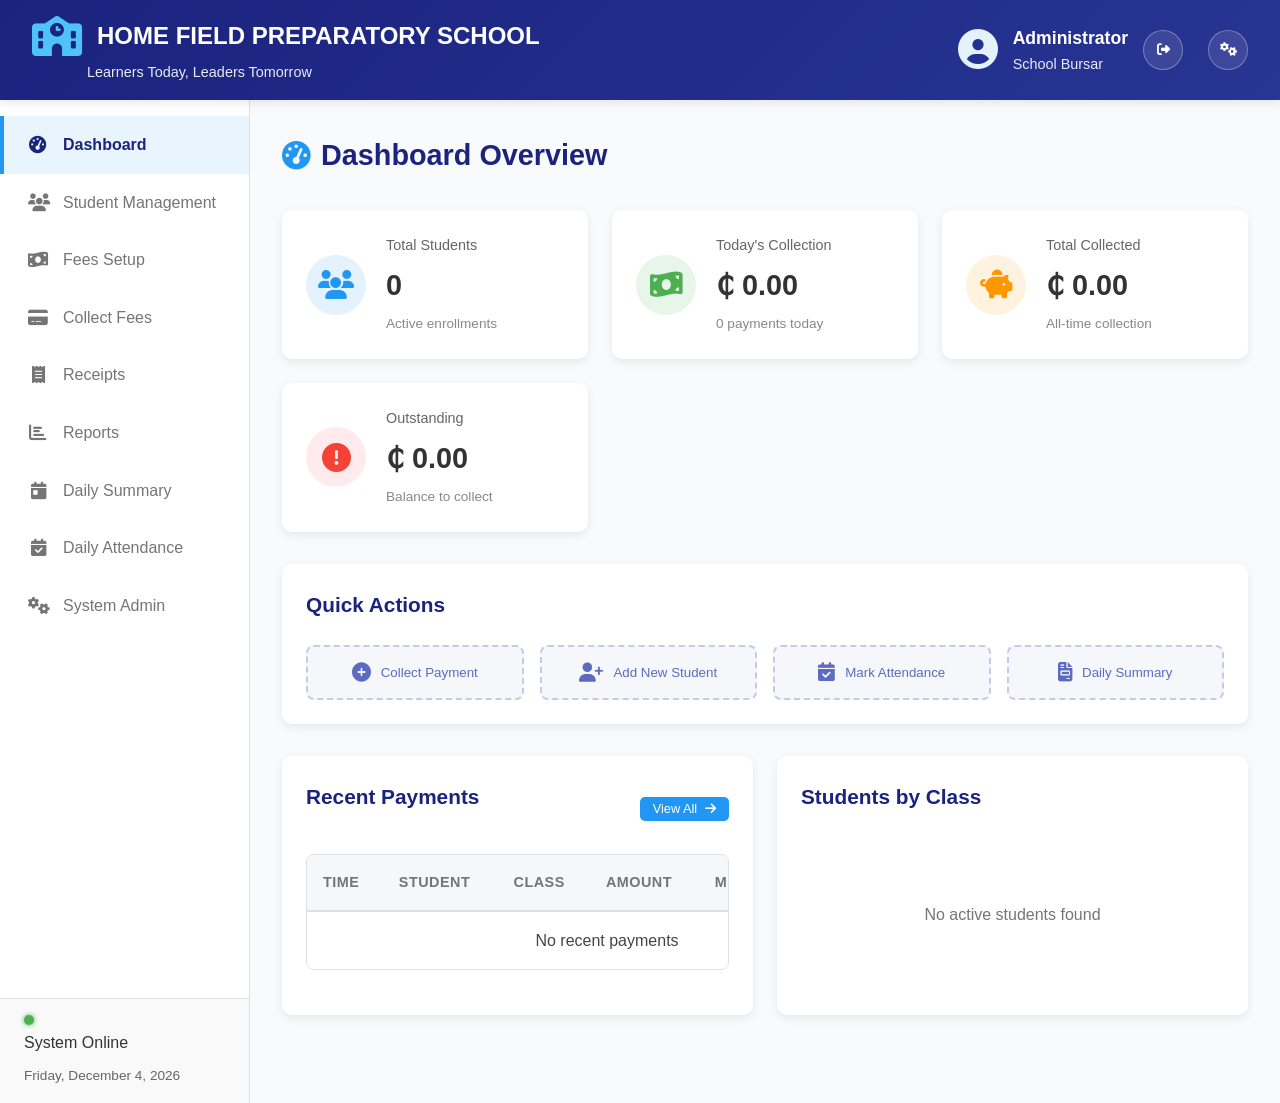
<file: index.html>
<!DOCTYPE html>
<html lang="en">
<head>
    <meta charset="UTF-8">
    <meta name="viewport" content="width=device-width, initial-scale=1.0">
    <title>Home Field Preparatory School - Fees Collection System</title>
    <link rel="stylesheet" href="https://cdnjs.cloudflare.com/ajax/libs/font-awesome/6.4.0/css/all.min.css">
    <script>
        // Load Font Awesome locally if CDN fails
        (function() {
            const link = document.createElement('link');
            link.rel = 'stylesheet';
            link.href = 'https://cdnjs.cloudflare.com/ajax/libs/font-awesome/6.4.0/css/all.min.css';
            document.head.appendChild(link);
        })();
    </script>
    <style>
        /* ====== ROOT VARIABLES ====== */
        :root {
            --primary-color: #1a237e;
            --secondary-color: #2196f3;
            --success-color: #4caf50;
            --warning-color: #ff9800;
            --danger-color: #f44336;
            --light-color: #f5f7fa;
            --dark-color: #333333;
            --gray-color: #757575;
            --border-color: #e0e0e0;
            --shadow: 0 3px 10px rgba(0, 0, 0, 0.08);
            --radius: 10px;
            --transition: all 0.3s ease;
        }

        /* ====== RESET & BASE STYLES ====== */
        * {
            margin: 0;
            padding: 0;
            box-sizing: border-box;
        }

        body {
            font-family: 'Segoe UI', Tahoma, Geneva, Verdana, sans-serif;
            background-color: var(--light-color);
            color: var(--dark-color);
            line-height: 1.6;
            overflow-x: hidden;
        }

        .container {
            display: flex;
            flex-direction: column;
            min-height: 100vh;
        }

        /* ====== HEADER STYLES ====== */
        .header {
            background: linear-gradient(135deg, var(--primary-color) 0%, #283593 100%);
            color: white;
            padding: 1rem 2rem;
            display: flex;
            justify-content: space-between;
            align-items: center;
            box-shadow: 0 2px 10px rgba(0, 0, 0, 0.1);
            position: sticky;
            top: 0;
            z-index: 100;
        }

        .logo-container {
            display: flex;
            flex-direction: column;
        }

        .logo {
            display: flex;
            align-items: center;
            gap: 15px;
        }

        .logo i {
            font-size: 2.5rem;
            color: #4fc3f7;
        }

        .logo h1 {
            font-size: 1.5rem;
            font-weight: 600;
        }

        .tagline {
            font-size: 0.9rem;
            opacity: 0.9;
            margin-top: 5px;
            margin-left: 55px;
        }

        .user-info {
            display: flex;
            align-items: center;
            gap: 15px;
        }

        .user-avatar i {
            font-size: 2.5rem;
            color: #e3f2fd;
        }

        .user-details {
            display: flex;
            flex-direction: column;
        }

        .username {
            font-weight: 600;
            font-size: 1.1rem;
        }

        .role {
            font-size: 0.9rem;
            opacity: 0.9;
        }

        .logout-btn {
            background: rgba(255, 255, 255, 0.1);
            border: 1px solid rgba(255, 255, 255, 0.3);
            color: white;
            width: 40px;
            height: 40px;
            border-radius: 50%;
            cursor: pointer;
            transition: var(--transition);
            display: flex;
            align-items: center;
            justify-content: center;
        }

        .logout-btn:hover {
            background: rgba(255, 255, 255, 0.2);
            transform: scale(1.05);
        }

        /* ====== MAIN CONTENT LAYOUT ====== */
        .main-content {
            display: flex;
            flex: 1;
        }

        /* ====== SIDEBAR STYLES ====== */
        .sidebar {
            width: 250px;
            background: white;
            border-right: 1px solid var(--border-color);
            display: flex;
            flex-direction: column;
            box-shadow: 2px 0 5px rgba(0, 0, 0, 0.05);
        }

        .nav-menu {
            list-style: none;
            padding: 1rem 0;
            flex: 1;
        }

        .nav-item {
            padding: 1rem 1.5rem;
            display: flex;
            align-items: center;
            gap: 15px;
            cursor: pointer;
            transition: var(--transition);
            color: var(--gray-color);
            text-decoration: none;
            border-left: 4px solid transparent;
        }

        .nav-item:hover {
            background-color: #f0f7ff;
            color: var(--primary-color);
        }

        .nav-item.active {
            background-color: #e8f4fe;
            color: var(--primary-color);
            border-left-color: var(--secondary-color);
            font-weight: 600;
        }

        .nav-item i {
            width: 20px;
            text-align: center;
            font-size: 1.1rem;
        }

        .system-status {
            padding: 1rem 1.5rem;
            border-top: 1px solid var(--border-color);
            display: flex;
            flex-direction: column;
            gap: 5px;
            background: #f9f9f9;
        }

        .status-indicator {
            display: inline-block;
            width: 10px;
            height: 10px;
            border-radius: 50%;
            margin-right: 8px;
        }

        .status-indicator.online {
            background-color: var(--success-color);
            box-shadow: 0 0 5px var(--success-color);
        }

        .current-date {
            font-size: 0.85rem;
            color: #666;
            margin-top: 5px;
        }

        /* ====== CONTENT AREA STYLES ====== */
        .content-area {
            flex: 1;
            padding: 2rem;
            overflow-y: auto;
            background: #f9fafc;
        }

        .page {
            display: none;
            animation: fadeIn 0.3s ease-in;
        }

        .page.active {
            display: block;
        }

        @keyframes fadeIn {
            from { opacity: 0; transform: translateY(10px); }
            to { opacity: 1; transform: translateY(0); }
        }

        .page-title {
            color: var(--primary-color);
            margin-bottom: 2rem;
            display: flex;
            align-items: center;
            gap: 10px;
            font-size: 1.8rem;
        }

        .page-title i {
            color: var(--secondary-color);
        }

        /* ====== DASHBOARD STYLES ====== */
        .stats-container {
            display: grid;
            grid-template-columns: repeat(auto-fit, minmax(250px, 1fr));
            gap: 1.5rem;
            margin-bottom: 2rem;
        }

        .stat-card {
            background: white;
            padding: 1.5rem;
            border-radius: var(--radius);
            box-shadow: var(--shadow);
            display: flex;
            align-items: center;
            gap: 20px;
            transition: var(--transition);
            cursor: pointer;
        }

        .stat-card:hover {
            transform: translateY(-5px);
            box-shadow: 0 5px 15px rgba(0, 0, 0, 0.1);
        }

        .stat-icon {
            width: 60px;
            height: 60px;
            border-radius: 50%;
            display: flex;
            align-items: center;
            justify-content: center;
            font-size: 1.8rem;
        }

        .total-students .stat-icon {
            background: #e3f2fd;
            color: var(--secondary-color);
        }

        .today-collection .stat-icon {
            background: #e8f5e9;
            color: var(--success-color);
        }

        .total-collected .stat-icon {
            background: #fff3e0;
            color: var(--warning-color);
        }

        .outstanding .stat-icon {
            background: #ffebee;
            color: var(--danger-color);
        }

        .stat-info h3 {
            font-size: 0.9rem;
            color: #666;
            margin-bottom: 5px;
            font-weight: 500;
        }

        .stat-number {
            font-size: 1.8rem;
            font-weight: 700;
            color: var(--dark-color);
            margin-bottom: 5px;
        }

        .stat-change {
            font-size: 0.85rem;
            color: #888;
        }

        .quick-actions {
            background: white;
            padding: 1.5rem;
            border-radius: var(--radius);
            margin-bottom: 2rem;
            box-shadow: var(--shadow);
        }

        .quick-actions h3 {
            margin-bottom: 1.5rem;
            color: var(--primary-color);
            font-size: 1.3rem;
        }

        .action-buttons {
            display: grid;
            grid-template-columns: repeat(auto-fit, minmax(200px, 1fr));
            gap: 1rem;
        }

        .action-btn {
            background: #f5f7fa;
            border: 2px dashed #c5cae9;
            border-radius: 8px;
            padding: 1rem;
            display: flex;
            align-items: center;
            justify-content: center;
            gap: 10px;
            cursor: pointer;
            transition: var(--transition);
            color: #5c6bc0;
            font-weight: 500;
        }

        .action-btn:hover {
            background: #e8eaf6;
            border-color: #7986cb;
            transform: translateY(-2px);
        }

        .action-btn i {
            font-size: 1.2rem;
        }

        .recent-payments, .class-distribution {
            background: white;
            padding: 1.5rem;
            border-radius: var(--radius);
            margin-bottom: 2rem;
            box-shadow: var(--shadow);
        }

        .recent-payments h3, .class-distribution h3 {
            margin-bottom: 1.5rem;
            color: var(--primary-color);
            font-size: 1.3rem;
        }

        /* ====== TABLE STYLES ====== */
        .table-container {
            overflow-x: auto;
            border-radius: 8px;
            border: 1px solid var(--border-color);
            background: white;
        }

        table {
            width: 100%;
            border-collapse: collapse;
            min-width: 600px;
        }

        thead {
            background: #f5f7fa;
            border-bottom: 2px solid var(--border-color);
        }

        th {
            padding: 1rem;
            text-align: left;
            font-weight: 600;
            color: var(--gray-color);
            font-size: 0.9rem;
            text-transform: uppercase;
            letter-spacing: 0.5px;
        }

        td {
            padding: 1rem;
            border-bottom: 1px solid #eee;
            color: #444;
        }

        tbody tr:hover {
            background-color: #f9f9f9;
        }

        tbody tr:last-child td {
            border-bottom: none;
        }

        /* ====== BUTTON STYLES ====== */
        .btn {
            padding: 0.6rem 1.2rem;
            border: none;
            border-radius: 5px;
            cursor: pointer;
            font-weight: 500;
            display: inline-flex;
            align-items: center;
            gap: 8px;
            transition: var(--transition);
            font-size: 0.9rem;
            text-decoration: none;
        }

        .btn:hover {
            transform: translateY(-2px);
            box-shadow: 0 4px 8px rgba(0, 0, 0, 0.1);
        }

        .btn-primary {
            background: var(--secondary-color);
            color: white;
        }

        .btn-primary:hover {
            background: #1976d2;
        }

        .btn-secondary {
            background: var(--gray-color);
            color: white;
        }

        .btn-secondary:hover {
            background: #616161;
        }

        .btn-success {
            background: var(--success-color);
            color: white;
        }

        .btn-success:hover {
            background: #388e3c;
        }

        .btn-danger {
            background: var(--danger-color);
            color: white;
        }

        .btn-danger:hover {
            background: #d32f2f;
        }

        .btn-warning {
            background: var(--warning-color);
            color: white;
        }

        .btn-warning:hover {
            background: #f57c00;
        }

        .btn-sm {
            padding: 0.3rem 0.8rem;
            font-size: 0.8rem;
        }

        .btn-lg {
            padding: 0.8rem 1.5rem;
            font-size: 1rem;
        }

        /* ====== FORM STYLES ====== */
        .form-container {
            background: white;
            padding: 2rem;
            border-radius: var(--radius);
            box-shadow: var(--shadow);
            margin-bottom: 2rem;
        }

        .form-container h3 {
            color: var(--primary-color);
            margin-bottom: 1.5rem;
            display: flex;
            align-items: center;
            gap: 10px;
        }

        .form-row {
            display: grid;
            grid-template-columns: repeat(auto-fit, minmax(250px, 1fr));
            gap: 1.5rem;
            margin-bottom: 1.5rem;
        }

        .form-group {
            display: flex;
            flex-direction: column;
            gap: 8px;
        }

        .form-group label {
            font-weight: 500;
            color: var(--gray-color);
            font-size: 0.9rem;
        }

        .form-group input, .form-group select, .form-group textarea {
            padding: 0.8rem;
            border: 1px solid #ddd;
            border-radius: 5px;
            font-size: 1rem;
            transition: var(--transition);
            font-family: inherit;
        }

        .form-group input:focus, .form-group select:focus, .form-group textarea:focus {
            outline: none;
            border-color: var(--secondary-color);
            box-shadow: 0 0 0 2px rgba(33, 150, 243, 0.1);
        }

        .form-group small {
            color: #888;
            font-size: 0.85rem;
        }

        .form-actions {
            display: flex;
            gap: 1rem;
            margin-top: 2rem;
            padding-top: 1.5rem;
            border-top: 1px solid #eee;
        }

        /* ====== SEARCH BOX ====== */
        .search-box {
            position: relative;
        }

        .search-box input {
            width: 100%;
            padding: 0.8rem 2.5rem 0.8rem 1rem;
            border: 1px solid #ddd;
            border-radius: 5px;
            font-size: 0.9rem;
        }

        .search-box i {
            position: absolute;
            right: 1rem;
            top: 50%;
            transform: translateY(-50%);
            color: #888;
        }

        /* ====== PAGE CONTROLS ====== */
        .page-controls {
            display: flex;
            gap: 1rem;
            margin-bottom: 2rem;
            align-items: center;
            flex-wrap: wrap;
        }

        .page-controls .search-box {
            flex: 1;
            min-width: 250px;
        }

        /* ====== SUMMARY CARDS ====== */
        .summary-controls, .report-filters {
            background: white;
            padding: 1.5rem;
            border-radius: var(--radius);
            margin-bottom: 2rem;
            display: flex;
            flex-wrap: wrap;
            gap: 1rem;
            align-items: center;
            box-shadow: var(--shadow);
        }

        .daily-summary-cards, .summary-cards {
            display: grid;
            grid-template-columns: repeat(auto-fit, minmax(250px, 1fr));
            gap: 1.5rem;
            margin-bottom: 2rem;
        }

        .summary-card {
            background: white;
            padding: 1.5rem;
            border-radius: var(--radius);
            box-shadow: var(--shadow);
            display: flex;
            align-items: center;
            gap: 20px;
            transition: var(--transition);
        }

        .summary-card:hover {
            transform: translateY(-5px);
        }

        .summary-card.total-collected {
            border-left: 4px solid var(--success-color);
        }

        .summary-card.students-paid {
            border-left: 4px solid var(--secondary-color);
        }

        .summary-card.students-unpaid {
            border-left: 4px solid var(--warning-color);
        }

        .summary-card.outstanding-balance {
            border-left: 4px solid var(--danger-color);
        }

        .card-icon, .summary-icon {
            width: 50px;
            height: 50px;
            border-radius: 50%;
            display: flex;
            align-items: center;
            justify-content: center;
            font-size: 1.5rem;
        }

        .total-collected .card-icon {
            background: #e8f5e9;
            color: var(--success-color);
        }

        .students-paid .card-icon {
            background: #e3f2fd;
            color: var(--secondary-color);
        }

        .students-unpaid .card-icon {
            background: #fff3e0;
            color: var(--warning-color);
        }

        .outstanding-balance .card-icon {
            background: #ffebee;
            color: var(--danger-color);
        }

        .card-content h3, .summary-info h4 {
            font-size: 0.9rem;
            color: #666;
            margin-bottom: 5px;
            font-weight: 500;
        }

        .card-value, .summary-value {
            font-size: 1.5rem;
            font-weight: 700;
            color: var(--dark-color);
            margin-bottom: 5px;
        }

        .card-subtitle {
            font-size: 0.85rem;
            color: #888;
        }

        /* ====== TABS ====== */
        .summary-tabs, .payment-tabs {
            display: flex;
            gap: 0;
            margin-bottom: 1.5rem;
            border-bottom: 2px solid var(--border-color);
            flex-wrap: wrap;
        }

        .tab-btn {
            padding: 1rem 1.5rem;
            background: none;
            border: none;
            border-bottom: 2px solid transparent;
            cursor: pointer;
            font-weight: 500;
            color: #666;
            display: flex;
            align-items: center;
            gap: 8px;
            transition: var(--transition);
            white-space: nowrap;
        }

        .tab-btn:hover {
            color: var(--secondary-color);
            background: #f5f7fa;
        }

        .tab-btn.active {
            color: var(--secondary-color);
            border-bottom-color: var(--secondary-color);
            background: #f0f7ff;
        }

        .tab-content {
            display: none;
            animation: fadeIn 0.3s ease-in;
        }

        .tab-content.active {
            display: block;
        }

        .detailed-summary {
            background: white;
            padding: 2rem;
            border-radius: var(--radius);
            box-shadow: var(--shadow);
        }

        /* ====== PAYMENT PAGE ====== */
        .payment-container {
            display: grid;
            grid-template-columns: 1fr 1fr;
            gap: 2rem;
        }

        @media (max-width: 1024px) {
            .payment-container {
                grid-template-columns: 1fr;
            }
        }

        .students-list {
            margin-top: 1rem;
            max-height: 400px;
            overflow-y: auto;
            border: 1px solid var(--border-color);
            border-radius: 5px;
        }

        .student-item {
            padding: 1rem;
            border-bottom: 1px solid #eee;
            cursor: pointer;
            transition: var(--transition);
        }

        .student-item:hover {
            background: #f0f7ff;
        }

        .student-item.active {
            background: #e3f2fd;
            border-left: 3px solid var(--secondary-color);
        }

        .student-item:last-child {
            border-bottom: none;
        }

        .student-name {
            font-weight: 600;
            color: var(--dark-color);
            margin-bottom: 5px;
        }

        .student-details {
            font-size: 0.85rem;
            color: var(--gray-color);
            display: flex;
            gap: 10px;
            flex-wrap: wrap;
        }

        .student-info-card {
            background: #f5f7fa;
            padding: 1.5rem;
            border-radius: 8px;
            margin-bottom: 1.5rem;
            border-left: 4px solid var(--secondary-color);
        }

        .info-header {
            display: flex;
            justify-content: space-between;
            align-items: center;
            margin-bottom: 1rem;
        }

        .info-row {
            display: flex;
            justify-content: space-between;
            padding: 0.5rem 0;
            border-bottom: 1px dashed #ddd;
        }

        .info-row:last-child {
            border-bottom: none;
        }

        .label {
            color: var(--gray-color);
            font-weight: 500;
        }

        .value {
            color: var(--dark-color);
            font-weight: 600;
        }

        .fee-summary {
            background: #f9f9f9;
            padding: 1.5rem;
            border-radius: 8px;
            margin-bottom: 1.5rem;
            border: 1px solid var(--border-color);
        }

        .summary-row {
            display: flex;
            justify-content: space-between;
            padding: 0.8rem 0;
            border-bottom: 1px solid #eee;
        }

        .summary-row:last-child {
            border-bottom: none;
        }

        .summary-row.total {
            font-weight: 700;
            font-size: 1.1rem;
            color: var(--primary-color);
            border-top: 2px solid #ddd;
            margin-top: 0.5rem;
            padding-top: 1rem;
        }

        .success-message {
            text-align: center;
            padding: 3rem 2rem;
        }

        .success-message i {
            font-size: 4rem;
            color: var(--success-color);
            margin-bottom: 1.5rem;
        }

        .receipt-info {
            background: #f5f7fa;
            padding: 1.5rem;
            border-radius: 8px;
            margin: 1.5rem 0;
            text-align: left;
        }

        /* ====== MODAL ====== */
        .modal {
            display: none;
            position: fixed;
            top: 0;
            left: 0;
            width: 100%;
            height: 100%;
            background: rgba(0, 0, 0, 0.5);
            z-index: 1000;
            align-items: center;
            justify-content: center;
            padding: 1rem;
        }

        .modal.active {
            display: flex;
        }

        .modal-content {
            background: white;
            border-radius: var(--radius);
            width: 100%;
            max-width: 800px;
            max-height: 90vh;
            overflow-y: auto;
            animation: modalFadeIn 0.3s ease;
        }

        @keyframes modalFadeIn {
            from { opacity: 0; transform: translateY(-20px); }
            to { opacity: 1; transform: translateY(0); }
        }

        .modal-header {
            padding: 1.5rem;
            border-bottom: 1px solid var(--border-color);
            display: flex;
            justify-content: space-between;
            align-items: center;
            position: sticky;
            top: 0;
            background: white;
            z-index: 1;
        }

        .modal-body {
            padding: 1.5rem;
        }

        .modal-footer {
            padding: 1.5rem;
            border-top: 1px solid var(--border-color);
            display: flex;
            gap: 1rem;
            justify-content: flex-end;
            position: sticky;
            bottom: 0;
            background: white;
        }

        .close-modal {
            background: none;
            border: none;
            font-size: 1.5rem;
            cursor: pointer;
            color: var(--gray-color);
            transition: var(--transition);
        }

        .close-modal:hover {
            color: var(--danger-color);
        }

        /* ====== RESPONSIVE DESIGN ====== */
        @media (max-width: 768px) {
            .header {
                flex-direction: column;
                gap: 1rem;
                text-align: center;
                padding: 1rem;
            }

            .logo-container {
                align-items: center;
            }

            .tagline {
                margin-left: 0;
            }

            .main-content {
                flex-direction: column;
            }

            .sidebar {
                width: 100%;
                border-right: none;
                border-bottom: 1px solid var(--border-color);
            }

            .nav-menu {
                display: flex;
                overflow-x: auto;
                padding: 0.5rem;
            }

            .nav-item {
                flex-direction: column;
                text-align: center;
                padding: 0.8rem;
                min-width: 100px;
                border-left: none;
                border-bottom: 3px solid transparent;
            }

            .nav-item.active {
                border-left: none;
                border-bottom-color: var(--secondary-color);
            }

            .content-area {
                padding: 1rem;
            }

            .stats-container {
                grid-template-columns: 1fr;
            }

            .page-controls {
                flex-direction: column;
                align-items: stretch;
            }

            .page-controls .search-box {
                min-width: auto;
            }

            .summary-controls, .report-filters {
                flex-direction: column;
                align-items: stretch;
            }

            .modal-content {
                max-height: 95vh;
            }
        }

        /* ====== LOADING STATES ====== */
        .loading {
            text-align: center;
            padding: 3rem;
            color: var(--gray-color);
        }

        .loading:before {
            content: '';
            display: inline-block;
            width: 20px;
            height: 20px;
            border: 2px solid #f3f3f3;
            border-top: 2px solid var(--secondary-color);
            border-radius: 50%;
            animation: spin 1s linear infinite;
            margin-right: 10px;
        }

        @keyframes spin {
            0% { transform: rotate(0deg); }
            100% { transform: rotate(360deg); }
        }

        /* ====== INFO BOX ====== */
        .info-box {
            background: #e3f2fd;
            border-left: 4px solid var(--secondary-color);
            padding: 1rem;
            border-radius: 5px;
            margin-bottom: 2rem;
            display: flex;
            align-items: flex-start;
            gap: 10px;
        }

        .info-box i {
            color: var(--secondary-color);
            font-size: 1.2rem;
            margin-top: 2px;
        }

        /* ====== REPORT TYPE SELECTOR ====== */
        .report-type-selector {
            display: grid;
            grid-template-columns: repeat(auto-fit, minmax(150px, 1fr));
            gap: 1rem;
            margin-bottom: 2rem;
        }

        .report-type {
            background: white;
            padding: 1.5rem 1rem;
            border-radius: 8px;
            text-align: center;
            cursor: pointer;
            border: 2px solid var(--border-color);
            transition: var(--transition);
            display: flex;
            flex-direction: column;
            align-items: center;
            gap: 10px;
        }

        .report-type:hover {
            border-color: var(--secondary-color);
            transform: translateY(-2px);
        }

        .report-type.active {
            border-color: var(--secondary-color);
            background: #f0f7ff;
        }

        .report-type i {
            font-size: 1.5rem;
            color: var(--secondary-color);
        }

        .empty-report {
            text-align: center;
            padding: 4rem 2rem;
            color: var(--gray-color);
        }

        .empty-report i {
            font-size: 4rem;
            margin-bottom: 1rem;
            color: var(--border-color);
        }

        /* ====== STATUS BADGES ====== */
        .status-badge {
            display: inline-block;
            padding: 0.3rem 0.8rem;
            border-radius: 20px;
            font-size: 0.8rem;
            font-weight: 500;
            text-transform: uppercase;
        }

        .status-badge.paid {
            background: #e8f5e9;
            color: #2e7d32;
        }

        .status-badge.unpaid {
            background: #ffebee;
            color: #c62828;
        }

        .status-badge.partial {
            background: #fff3e0;
            color: #f57c00;
        }

        .status-badge.pending {
            background: #e3f2fd;
            color: #1565c0;
        }

        /* ====== CLASS DISTRIBUTION ====== */
        .class-distribution .distribution-container {
            display: flex;
            flex-direction: column;
            gap: 1rem;
        }

        .class-item {
            display: flex;
            align-items: center;
            gap: 1rem;
        }

        .class-name {
            width: 120px;
            font-weight: 500;
            color: var(--gray-color);
        }

        .class-bar {
            flex: 1;
            height: 20px;
            background: #e0e0e0;
            border-radius: 10px;
            overflow: hidden;
        }

        .bar-fill {
            height: 100%;
            background: linear-gradient(90deg, var(--secondary-color), #1976d2);
            border-radius: 10px;
            transition: width 1s ease;
        }

        .class-count {
            width: 40px;
            text-align: right;
            font-weight: 600;
            color: var(--dark-color);
        }

        /* ====== PRINT STYLES ====== */
        @media print {
            .header, .sidebar, .page-controls, .btn:not(.print-btn), .modal,
            .summary-controls, .report-filters, .report-type-selector {
                display: none !important;
            }

            .content-area {
                padding: 0 !important;
            }

            .page {
                display: block !important;
                opacity: 1 !important;
            }

            .stat-card, .summary-card, .form-container, .detailed-summary {
                box-shadow: none !important;
                border: 1px solid #ddd !important;
                break-inside: avoid;
            }

            table {
                break-inside: avoid;
            }

            .page-title {
                color: black !important;
            }

            .success-message {
                border: 1px solid #ddd;
            }
        }

        /* ====== UTILITY CLASSES ====== */
        .text-center { text-align: center; }
        .text-right { text-align: right; }
        .text-success { color: var(--success-color); }
        .text-danger { color: var(--danger-color); }
        .text-warning { color: var(--warning-color); }
        .text-primary { color: var(--primary-color); }
        .text-secondary { color: var(--secondary-color); }
        .mb-1 { margin-bottom: 0.5rem; }
        .mb-2 { margin-bottom: 1rem; }
        .mb-3 { margin-bottom: 1.5rem; }
        .mb-4 { margin-bottom: 2rem; }
        .mt-1 { margin-top: 0.5rem; }
        .mt-2 { margin-top: 1rem; }
        .mt-3 { margin-top: 1.5rem; }
        .mt-4 { margin-top: 2rem; }
        .d-none { display: none; }
        .d-flex { display: flex; }
        .align-center { align-items: center; }
        .justify-between { justify-content: space-between; }
        .gap-1 { gap: 0.5rem; }
        .gap-2 { gap: 1rem; }
        .w-100 { width: 100%; }

        /* ====== A4 RECEIPT STYLES ====== */
        .receipt-a4 {
            width: 210mm;
            min-height: 297mm;
            padding: 20mm;
            margin: 0 auto;
            background: white;
            box-shadow: var(--shadow);
            font-family: 'Arial', sans-serif;
        }

        .receipt-header {
            text-align: center;
            border-bottom: 2px solid #000;
            padding-bottom: 15px;
            margin-bottom: 25px;
        }

        .receipt-school-name {
            font-size: 24pt;
            font-weight: bold;
            color: #1a237e;
            margin-bottom: 5px;
        }

        .receipt-title {
            font-size: 18pt;
            margin: 15px 0;
            text-transform: uppercase;
        }

        .receipt-details {
            width: 100%;
            margin: 25px 0;
            border-collapse: collapse;
        }

        .receipt-details th,
        .receipt-details td {
            border: 1px solid #000;
            padding: 12px;
            text-align: left;
        }

        .receipt-details th {
            background-color: #f5f5f5;
            font-weight: bold;
        }

        .receipt-footer {
            margin-top: 40px;
            border-top: 2px solid #000;
            padding-top: 25px;
            text-align: center;
        }

        .receipt-signature {
            display: inline-block;
            width: 45%;
            text-align: center;
            margin: 0 2.5%;
        }

        .signature-line {
            border-top: 1px solid #000;
            margin-top: 60px;
            padding-top: 5px;
        }

        .amount-in-words {
            background: #f9f9f9;
            padding: 15px;
            border: 1px solid #ddd;
            border-radius: 5px;
            margin: 20px 0;
            font-style: italic;
        }

        /* ====== TOAST NOTIFICATION SYSTEM ====== */
        .toast-container {
            position: fixed;
            top: 20px;
            right: 20px;
            z-index: 9999;
            max-width: 350px;
        }

        .toast {
            background: #333;
            color: white;
            padding: 16px;
            border-radius: 8px;
            margin-bottom: 10px;
            box-shadow: 0 4px 12px rgba(0,0,0,0.15);
            animation: slideInRight 0.3s ease;
            display: flex;
            justify-content: space-between;
            align-items: flex-start;
            min-width: 300px;
            max-width: 400px;
        }

        .toast.toast-success {
            background-color: #4caf50;
        }

        .toast.toast-error {
            background-color: #f44336;
        }

        .toast.toast-info {
            background-color: #2196f3;
        }

        .toast.toast-warning {
            background-color: #ff9800;
        }

        .toast-content {
            flex: 1;
            padding-right: 10px;
        }

        .toast-close {
            background: none;
            border: none;
            color: white;
            cursor: pointer;
            font-size: 18px;
            opacity: 0.8;
            transition: opacity 0.2s;
        }

        .toast-close:hover {
            opacity: 1;
        }

        @keyframes slideInRight {
            from {
                transform: translateX(100%);
                opacity: 0;
            }
            to {
                transform: translateX(0);
                opacity: 1;
            }
        }
    </style>
</head>
<body>
    <div class="container">
        <!-- Header -->
        <header class="header">
            <div class="logo-container">
                <div class="logo">
                    <i class="fas fa-school"></i>
                    <h1>HOME FIELD PREPARATORY SCHOOL</h1>
                </div>
                <p class="tagline">Learners Today, Leaders Tomorrow</p>
            </div>
            <div class="user-info">
                <div class="user-avatar">
                    <i class="fas fa-user-circle"></i>
                </div>
                <div class="user-details">
                    <span class="username" id="currentUser">Administrator</span>
                    <span class="role">School Bursar</span>
                </div>
                <button class="logout-btn" onclick="app.logout()" title="Logout">
                    <i class="fas fa-sign-out-alt"></i>
                </button>
                <button class="logout-btn" id="systemAdminBtn" title="System Admin" style="margin-left: 10px;">
                    <i class="fas fa-cogs"></i>
                </button>
            </div>
        </header>

        <!-- Main Content -->
        <div class="main-content">
            <!-- Sidebar -->
            <nav class="sidebar">
                <ul class="nav-menu">
                    <li class="nav-item active" data-page="dashboard">
                        <i class="fas fa-tachometer-alt"></i>
                        <span>Dashboard</span>
                    </li>
                    <li class="nav-item" data-page="students">
                        <i class="fas fa-users"></i>
                        <span>Student Management</span>
                    </li>
                    <li class="nav-item" data-page="fees">
                        <i class="fas fa-money-bill-wave"></i>
                        <span>Fees Setup</span>
                    </li>
                    <li class="nav-item" data-page="payments">
                        <i class="fas fa-credit-card"></i>
                        <span>Collect Fees</span>
                    </li>
                    <li class="nav-item" data-page="receipts">
                        <i class="fas fa-receipt"></i>
                        <span>Receipts</span>
                    </li>
                    <li class="nav-item" data-page="reports">
                        <i class="fas fa-chart-bar"></i>
                        <span>Reports</span>
                    </li>
                    <li class="nav-item" data-page="daily-summary">
                        <i class="fas fa-calendar-day"></i>
                        <span>Daily Summary</span>
                    </li>
                    <li class="nav-item" data-page="attendance">
                        <i class="fas fa-calendar-check"></i>
                        <span>Daily Attendance</span>
                    </li>
                    <li class="nav-item" data-page="system-admin">
                        <i class="fas fa-cogs"></i>
                        <span>System Admin</span>
                    </li>
                </ul>
                
                <div class="system-status">
                    <div class="status-indicator online"></div>
                    <span>System Online</span>
                    <div class="current-date" id="currentDate"></div>
                </div>
            </nav>

            <!-- Content Area -->
            <div class="content-area" id="content-area">
                <!-- Dashboard Page -->
                <div id="dashboard" class="page active">
                    <h2 class="page-title">
                        <i class="fas fa-tachometer-alt"></i> Dashboard Overview
                    </h2>
                    
                    <!-- Stats Cards -->
                    <div class="stats-container">
                        <div class="stat-card total-students" onclick="app.loadPage('students')">
                            <div class="stat-icon">
                                <i class="fas fa-users"></i>
                            </div>
                            <div class="stat-info">
                                <h3>Total Students</h3>
                                <p class="stat-number" id="totalStudents">0</p>
                                <p class="stat-change">Active enrollments</p>
                            </div>
                        </div>
                        
                        <div class="stat-card today-collection" onclick="app.loadPage('daily-summary')">
                            <div class="stat-icon">
                                <i class="fas fa-money-bill-wave"></i>
                            </div>
                            <div class="stat-info">
                                <h3>Today's Collection</h3>
                                <p class="stat-number" id="todayCollection">₵ 0.00</p>
                                <p class="stat-change" id="todayPayments">0 payments today</p>
                            </div>
                        </div>
                        
                        <div class="stat-card total-collected" onclick="app.loadPage('reports')">
                            <div class="stat-icon">
                                <i class="fas fa-piggy-bank"></i>
                            </div>
                            <div class="stat-info">
                                <h3>Total Collected</h3>
                                <p class="stat-number" id="totalCollected">₵ 0.00</p>
                                <p class="stat-change">All-time collection</p>
                            </div>
                        </div>
                        
                        <div class="stat-card outstanding" onclick="app.loadPage('payments')">
                            <div class="stat-icon">
                                <i class="fas fa-exclamation-circle"></i>
                            </div>
                            <div class="stat-info">
                                <h3>Outstanding</h3>
                                <p class="stat-number" id="totalOutstanding">₵ 0.00</p>
                                <p class="stat-change">Balance to collect</p>
                            </div>
                        </div>
                    </div>
                    
                    <!-- Quick Actions -->
                    <div class="quick-actions">
                        <h3>Quick Actions</h3>
                        <div class="action-buttons">
                            <button class="action-btn" onclick="app.loadPage('payments')">
                                <i class="fas fa-plus-circle"></i>
                                <span>Collect Payment</span>
                            </button>
                            <button class="action-btn" onclick="app.showAddStudentForm()">
                                <i class="fas fa-user-plus"></i>
                                <span>Add New Student</span>
                            </button>
                            <button class="action-btn" onclick="app.loadPage('attendance')">
                                <i class="fas fa-calendar-check"></i>
                                <span>Mark Attendance</span>
                            </button>
                            <button class="action-btn" onclick="app.loadPage('daily-summary')">
                                <i class="fas fa-file-invoice"></i>
                                <span>Daily Summary</span>
                            </button>
                        </div>
                    </div>
                    
                    <div class="form-row">
                        <!-- Recent Payments -->
                        <div class="recent-payments" style="flex: 2;">
                            <div class="d-flex justify-between align-center mb-2">
                                <h3>Recent Payments</h3>
                                <button class="btn btn-sm btn-primary" onclick="app.loadPage('receipts')">
                                    View All <i class="fas fa-arrow-right"></i>
                                </button>
                            </div>
                            <div class="table-container">
                                <table>
                                    <thead>
                                        <tr>
                                            <th>Time</th>
                                            <th>Student</th>
                                            <th>Class</th>
                                            <th>Amount</th>
                                            <th>Method</th>
                                            <th>Status</th>
                                        </tr>
                                    </thead>
                                    <tbody id="recentPaymentsTable">
                                        <tr>
                                            <td colspan="6" class="text-center">Loading recent payments...</td>
                                        </tr>
                                    </tbody>
                                </table>
                            </div>
                        </div>
                        
                        <!-- Class Distribution -->
                        <div class="class-distribution" style="flex: 1;">
                            <h3>Students by Class</h3>
                            <div class="distribution-container" id="classDistribution">
                                <div class="loading">Loading distribution data...</div>
                            </div>
                        </div>
                    </div>
                </div>

                <!-- Student Management Page -->
                <div id="students" class="page">
                    <h2 class="page-title">
                        <i class="fas fa-users"></i> Student Management
                    </h2>
                    
                    <div class="page-controls">
                        <button class="btn btn-primary" onclick="app.showAddStudentForm()">
                            <i class="fas fa-user-plus"></i> Add New Student
                        </button>
                        <div class="search-box">
                            <input type="text" id="searchStudents" placeholder="Search students by name or ID..." 
                                   oninput="app.debouncedSearchStudents()">
                            <i class="fas fa-search"></i>
                        </div>
                        <select id="classFilter" onchange="app.filterStudents()">
                            <option value="all">All Classes</option>
                            <option value="Crèche">Crèche</option>
                            <option value="Nursery 1">Nursery 1</option>
                            <option value="Nursery 2">Nursery 2</option>
                            <option value="Kindergarten 1">Kindergarten 1</option>
                            <option value="Kindergarten 2">Kindergarten 2</option>
                            <option value="Basic 1">Basic 1</option>
                            <option value="Basic 2">Basic 2</option>
                            <option value="Basic 3">Basic 3</option>
                            <option value="Basic 4">Basic 4</option>
                            <option value="Basic 5">Basic 5</option>
                            <option value="Basic 6">Basic 6</option>
                            <option value="JHS 1">JHS 1</option>
                            <option value="JHS 2">JHS 2</option>
                            <option value="JHS 3">JHS 3</option>
                        </select>
                        <button class="btn btn-secondary" onclick="app.exportStudentsCSV()">
                            <i class="fas fa-download"></i> Export
                        </button>
                    </div>
                    
                    <!-- Add Student Form (Hidden by default) -->
                    <div id="addStudentForm" class="form-container d-none">
                        <h3><i class="fas fa-user-plus"></i> Add New Student</h3>
                        <form id="studentForm" onsubmit="app.saveStudent(event)">
                            <div class="form-row">
                                <div class="form-group">
                                    <label for="fullName">Full Name *</label>
                                    <input type="text" id="fullName" required>
                                </div>
                                <div class="form-group">
                                    <label for="gender">Gender *</label>
                                    <select id="gender" required>
                                        <option value="">Select Gender</option>
                                        <option value="Male">Male</option>
                                        <option value="Female">Female</option>
                                    </select>
                                </div>
                            </div>
                            
                            <div class="form-row">
                                <div class="form-group">
                                    <label for="studentClass">Class *</label>
                                    <select id="studentClass" required>
                                        <option value="">Select Class</option>
                                        <option value="Crèche">Crèche</option>
                                        <option value="Nursery 1">Nursery 1</option>
                                        <option value="Nursery 2">Nursery 2</option>
                                        <option value="Kindergarten 1">Kindergarten 1</option>
                                        <option value="Kindergarten 2">Kindergarten 2</option>
                                        <option value="Basic 1">Basic 1</option>
                                        <option value="Basic 2">Basic 2</option>
                                        <option value="Basic 3">Basic 3</option>
                                        <option value="Basic 4">Basic 4</option>
                                        <option value="Basic 5">Basic 5</option>
                                        <option value="Basic 6">Basic 6</option>
                                        <option value="JHS 1">JHS 1</option>
                                        <option value="JHS 2">JHS 2</option>
                                        <option value="JHS 3">JHS 3</option>
                                    </select>
                                </div>
                                <div class="form-group">
                                    <label for="academicTerm">Academic Term *</label>
                                    <select id="academicTerm" required>
                                        <option value="">Select Term</option>
                                        <option value="Term 1">Term 1</option>
                                        <option value="Term 2">Term 2</option>
                                        <option value="Term 3">Term 3</option>
                                    </select>
                                </div>
                            </div>
                            
                            <div class="form-row">
                                <div class="form-group">
                                    <label for="academicYear">Academic Year *</label>
                                    <select id="academicYear" required>
                                        <option value="">Select Year</option>
                                        <option value="2025/2026">2025/2026</option>
                                        <option value="2026/2027">2026/2027</option>
                                        <option value="2027/2028">2027/2028</option>
                                        <option value="2028/2029">2028/2029</option>
                                        <option value="2029/2030">2029/2030</option>
                                        <option value="2030/2031">2030/2031</option>
                                        <option value="2031/2032">2031/2032</option>
                                    </select>
                                </div>
                                <div class="form-group">
                                    <label for="parentPhone">Parent's Phone</label>
                                    <input type="tel" id="parentPhone" placeholder="+233 XX XXX XXXX">
                                </div>
                            </div>
                            
                            <div class="form-actions">
                                <button type="submit" class="btn btn-primary">
                                    <i class="fas fa-save"></i> Save Student
                                </button>
                                <button type="button" class="btn btn-secondary" onclick="app.hideAddStudentForm()">
                                    <i class="fas fa-times"></i> Cancel
                                </button>
                            </div>
                        </form>
                    </div>
                    
                    <!-- Students Table -->
                    <div class="table-container mt-3">
                        <table>
                            <thead>
                                <tr>
                                    <th>Student ID</th>
                                    <th>Full Name</th>
                                    <th>Gender</th>
                                    <th>Class</th>
                                    <th>Term</th>
                                    <th>Year</th>
                                    <th>Balance</th>
                                    <th>Status</th>
                                    <th>Actions</th>
                                </tr>
                            </thead>
                            <tbody id="studentsTable">
                                <tr>
                                    <td colspan="9" class="text-center">Loading students...</td>
                                </tr>
                            </tbody>
                        </table>
                    </div>
                </div>

                <!-- Fees Setup Page -->
                <div id="fees" class="page">
                    <h2 class="page-title">
                        <i class="fas fa-money-bill-wave"></i> Fees Setup & Management
                    </h2>
                    
                    <div class="info-box">
                        <i class="fas fa-info-circle"></i>
                        <p>Set daily and term fees for each class. Changes will affect all students in the selected class.</p>
                    </div>
                    
                    <!-- Fees Configuration Form -->
                    <div class="form-container">
                        <h3><i class="fas fa-cog"></i> Configure Fees</h3>
                        <form id="feesForm" onsubmit="app.saveFees(event)">
                            <div class="form-row">
                                <div class="form-group">
                                    <label for="feeClass">Class *</label>
                                    <select id="feeClass" required onchange="app.loadClassFees()">
                                        <option value="">Select Class</option>
                                        <option value="Crèche">Crèche</option>
                                        <option value="Nursery 1">Nursery 1</option>
                                        <option value="Nursery 2">Nursery 2</option>
                                        <option value="Kindergarten 1">Kindergarten 1</option>
                                        <option value="Kindergarten 2">Kindergarten 2</option>
                                        <option value="Basic 1">Basic 1</option>
                                        <option value="Basic 2">Basic 2</option>
                                        <option value="Basic 3">Basic 3</option>
                                        <option value="Basic 4">Basic 4</option>
                                        <option value="Basic 5">Basic 5</option>
                                        <option value="Basic 6">Basic 6</option>
                                        <option value="JHS 1">JHS 1</option>
                                        <option value="JHS 2">JHS 2</option>
                                        <option value="JHS 3">JHS 3</option>
                                    </select>
                                </div>
                                <div class="form-group">
                                    <label for="feeTerm">Academic Term *</label>
                                    <select id="feeTerm" required onchange="app.loadClassFees()">
                                        <option value="">Select Term</option>
                                        <option value="Term 1">Term 1</option>
                                        <option value="Term 2">Term 2</option>
                                        <option value="Term 3">Term 3</option>
                                    </select>
                                </div>
                            </div>
                            
                            <div class="form-row">
                                <div class="form-group">
                                    <label for="feeYear">Academic Year *</label>
                                    <select id="feeYear" required onchange="app.loadClassFees()">
                                        <option value="2025/2026">2025/2026</option>
                                        <option value="2026/2027">2026/2027</option>
                                        <option value="2027/2028">2027/2028</option>
                                        <option value="2028/2029">2028/2029</option>
                                        <option value="2029/2030">2029/2030</option>
                                        <option value="2030/2031">2030/2031</option>
                                        <option value="2031/2032">2031/2032</option>
                                    </select>
                                </div>
                                <div class="form-group">
                                    <label for="feeType">Fee Type</label>
                                    <select id="feeType" onchange="app.toggleFeeFields()">
                                        <option value="both">Both Daily & Term</option>
                                        <option value="daily">Daily Only</option>
                                        <option value="term">Term Only</option>
                                    </select>
                                </div>
                            </div>
                            
                            <div class="form-row">
                                <div class="form-group" id="dailyFeeGroup">
                                    <label for="dailyFee">Daily Fee (₵) *</label>
                                    <input type="number" id="dailyFee" min="0" step="0.01" value="5.00" required>
                                    <small>The amount charged per school day</small>
                                </div>
                                <div class="form-group" id="termFeeGroup">
                                    <label for="termFee">Term Fee (₵) *</label>
                                    <input type="number" id="termFee" min="0" step="0.01" value="300.00" required>
                                    <small>Total fee for the entire term</small>
                                </div>
                            </div>
                            
                            <div class="current-fees" id="currentFeesInfo" style="display: none;">
                                <h4><i class="fas fa-history"></i> Current Fees</h4>
                                <p id="currentFeesText"></p>
                            </div>
                            
                            <div class="form-actions">
                                <button type="submit" class="btn btn-primary">
                                    <i class="fas fa-save"></i> Save Fees
                                </button>
                                <button type="button" class="btn btn-secondary" onclick="app.resetFeesForm()">
                                    <i class="fas fa-redo"></i> Reset
                                </button>
                            </div>
                        </form>
                    </div>
                    
                    <!-- All Fees Table -->
                    <div class="table-section mt-4">
                        <div class="d-flex justify-between align-center mb-2">
                            <h3><i class="fas fa-list"></i> All Configured Fees</h3>
                            <button class="btn btn-secondary" onclick="app.exportFeesCSV()">
                                <i class="fas fa-download"></i> Export
                            </button>
                        </div>
                        <div class="table-container">
                            <table>
                                <thead>
                                    <tr>
                                        <th>Class</th>
                                        <th>Term</th>
                                        <th>Year</th>
                                        <th>Daily Fee</th>
                                        <th>Term Fee</th>
                                        <th>Total Term Days</th>
                                        <th>Last Updated</th>
                                        <th>Actions</th>
                                    </tr>
                                </thead>
                                <tbody id="feesTable">
                                    <tr>
                                        <td colspan="8" class="text-center">Loading fees data...</td>
                                    </tr>
                                </tbody>
                            </table>
                        </div>
                    </div>
                </div>

                <!-- Payment Collection Page -->
                <div id="payments" class="page">
                    <h2 class="page-title">
                        <i class="fas fa-credit-card"></i> Collect Fees Payment
                    </h2>
                    
                    <!-- Two-column layout -->
                    <div class="payment-container">
                        <!-- Left column: Student selection and info -->
                        <div class="payment-left">
                            <div class="form-container">
                                <h3><i class="fas fa-search"></i> Find Student</h3>
                                <div class="form-group">
                                    <label for="paymentStudentSearch">Search by Name or ID</label>
                                    <div class="search-box">
                                        <input type="text" id="paymentStudentSearch" 
                                               placeholder="Enter student name or ID..." 
                                               oninput="app.debouncedSearchPaymentStudent()">
                                        <i class="fas fa-search"></i>
                                    </div>
                                </div>
                                
                                <div class="form-group">
                                    <label for="paymentClassFilter">Filter by Class</label>
                                    <select id="paymentClassFilter" onchange="app.loadPaymentStudents()">
                                        <option value="all">All Classes</option>
                                        <option value="Crèche">Crèche</option>
                                        <option value="Nursery 1">Nursery 1</option>
                                        <option value="Nursery 2">Nursery 2</option>
                                        <option value="Kindergarten 1">Kindergarten 1</option>
                                        <option value="Kindergarten 2">Kindergarten 2</option>
                                        <option value="Basic 1">Basic 1</option>
                                        <option value="Basic 2">Basic 2</option>
                                        <option value="Basic 3">Basic 3</option>
                                        <option value="Basic 4">Basic 4</option>
                                        <option value="Basic 5">Basic 5</option>
                                        <option value="Basic 6">Basic 6</option>
                                        <option value="JHS 1">JHS 1</option>
                                        <option value="JHS 2">JHS 2</option>
                                        <option value="JHS 3">JHS 3</option>
                                    </select>
                                </div>
                                
                                <div class="students-list" id="paymentStudentsList">
                                    <div class="loading">Loading students...</div>
                                </div>
                            </div>
                        </div>
                        
                        <!-- Right column: Payment form -->
                        <div class="payment-right">
                            <div class="form-container">
                                <h3><i class="fas fa-money-check-alt"></i> Payment Details</h3>
                                
                                <div class="student-info-card" id="selectedStudentInfo" style="display: none;">
                                    <div class="info-header">
                                        <h4>Selected Student</h4>
                                        <span class="student-id" id="paymentStudentId"></span>
                                    </div>
                                    <div class="info-details">
                                        <div class="info-row">
                                            <span class="label">Name:</span>
                                            <span class="value" id="paymentStudentName"></span>
                                        </div>
                                        <div class="info-row">
                                            <span class="label">Class:</span>
                                            <span class="value" id="paymentStudentClass"></span>
                                        </div>
                                        <div class="info-row">
                                            <span class="label">Term:</span>
                                            <span class="value" id="paymentStudentTerm"></span>
                                        </div>
                                        <div class="info-row">
                                            <span class="label">Year:</span>
                                            <span class="value" id="paymentStudentYear"></span>
                                        </div>
                                    </div>
                                </div>
                                
                                <form id="paymentForm" onsubmit="app.processPayment(event)" style="display: none;">
                                    <div class="fee-summary">
                                        <h4><i class="fas fa-calculator"></i> Fee Summary</h4>
                                        <div class="summary-row">
                                            <span>Daily Fee:</span>
                                            <span id="dailyFeeDisplay">₵ 0.00</span>
                                        </div>
                                        <div class="summary-row">
                                            <span>Attendance Days:</span>
                                            <span id="attendanceDaysDisplay">0 days</span>
                                        </div>
                                        <div class="summary-row">
                                            <span>Total Charged:</span>
                                            <span id="totalCharged">₵ 0.00</span>
                                        </div>
                                        <div class="summary-row">
                                            <span>Paid Already:</span>
                                            <span id="paidAlready">₵ 0.00</span>
                                        </div>
                                        <div class="summary-row total">
                                            <span>Balance Due:</span>
                                            <span id="balanceDue">₵ 0.00</span>
                                        </div>
                                    </div>
                                    
                                    <div class="form-group">
                                        <label for="paymentAmount">Amount to Pay (₵) *</label>
                                        <input type="number" id="paymentAmount" min="0.01" step="0.01" required 
                                               oninput="app.updatePaymentAmount()">
                                        <small>Enter amount in Ghana Cedis</small>
                                    </div>
                                    
                                    <div class="form-group">
                                        <label for="paymentMethod">Payment Method *</label>
                                        <select id="paymentMethod" required>
                                            <option value="">Select Method</option>
                                            <option value="Cash">Cash</option>
                                            <option value="MoMo">Mobile Money (MoMo)</option>
                                            <option value="Bank">Bank Transfer</option>
                                            <option value="Cheque">Cheque</option>
                                            <option value="Card">Credit/Debit Card</option>
                                        </select>
                                    </div>
                                    
                                    <div class="form-group" id="momoDetails" style="display: none;">
                                        <label for="momoNumber">MoMo Number</label>
                                        <input type="text" id="momoNumber" placeholder="05X XXX XXXX">
                                    </div>
                                    
                                    <div class="form-group" id="bankDetails" style="display: none;">
                                        <label for="bankReference">Bank Reference</label>
                                        <input type="text" id="bankReference" placeholder="Bank transaction reference">
                                    </div>
                                    
                                    <div class="form-group">
                                        <label for="paymentReceiver">Received By *</label>
                                        <input type="text" id="paymentReceiver" 
                                               value="Administrator" 
                                               placeholder="Enter staff name" 
                                               required>
                                    </div>
                                    
                                    <div class="form-group">
                                        <label for="paymentDate">Payment Date</label>
                                        <input type="date" id="paymentDate">
                                    </div>
                                    
                                    <div class="form-group">
                                        <label for="paymentNotes">Notes (Optional)</label>
                                        <textarea id="paymentNotes" rows="2" placeholder="Additional notes about this payment"></textarea>
                                    </div>
                                    
                                    <div class="form-actions">
                                        <button type="submit" class="btn btn-success btn-lg">
                                            <i class="fas fa-check-circle"></i> Complete Payment
                                        </button>
                                        <button type="button" class="btn btn-secondary" onclick="app.clearPaymentForm()">
                                            <i class="fas fa-times"></i> Cancel
                                        </button>
                                    </div>
                                </form>
                                
                                <div id="paymentSuccess" style="display: none;">
                                    <div class="success-message">
                                        <i class="fas fa-check-circle"></i>
                                        <h3>Payment Successful!</h3>
                                        <p>Payment has been recorded successfully.</p>
                                        <div class="receipt-info">
                                            <p><strong>Receipt Number:</strong> <span id="receiptNumber"></span></p>
                                            <p><strong>Amount Paid:</strong> <span id="amountPaid"></span></p>
                                            <p><strong>New Balance:</strong> <span id="newBalance"></span></p>
                                            <p><strong>Payment Date:</strong> <span id="paymentDateDisplay"></span></p>
                                        </div>
                                        <div class="action-buttons">
                                            <button class="btn btn-primary" onclick="app.printReceipt()">
                                                <i class="fas fa-print"></i> Print Receipt
                                            </button>
                                            <button class="btn btn-success" onclick="app.sendReceiptSMS()">
                                                <i class="fas fa-sms"></i> Send SMS
                                            </button>
                                            <button class="btn btn-secondary" onclick="app.clearPaymentSuccess()">
                                                <i class="fas fa-plus"></i> New Payment
                                            </button>
                                        </div>
                                    </div>
                                </div>
                                
                                <div id="noStudentSelected" style="text-align: center; padding: 3rem 2rem; color: #888;">
                                    <i class="fas fa-user-graduate" style="font-size: 4rem; margin-bottom: 1rem;"></i>
                                    <h3>No Student Selected</h3>
                                    <p>Select a student from the list to begin payment process.</p>
                                </div>
                            </div>
                        </div>
                    </div>
                </div>

                <!-- Receipts Page -->
                <div id="receipts" class="page">
                    <h2 class="page-title">
                        <i class="fas fa-receipt"></i> Receipt Management
                    </h2>
                    
                    <div class="page-controls">
                        <div class="search-box">
                            <input type="text" id="searchReceipts" placeholder="Search receipts by number, student name or ID..." 
                                   oninput="app.debouncedSearchReceipts()">
                            <i class="fas fa-search"></i>
                        </div>
                        <select id="receiptDateFilter" onchange="app.loadReceipts()">
                            <option value="today">Today</option>
                            <option value="week">This Week</option>
                            <option value="month">This Month</option>
                            <option value="all">All Time</option>
                        </select>
                        <button class="btn btn-secondary" onclick="app.exportReceiptsCSV()">
                            <i class="fas fa-download"></i> Export
                        </button>
                    </div>
                    
                    <!-- Receipts Table -->
                    <div class="table-container">
                        <table>
                            <thead>
                                <tr>
                                    <th>Receipt No.</th>
                                    <th>Date</th>
                                    <th>Student</th>
                                    <th>Class</th>
                                    <th>Amount</th>
                                    <th>Method</th>
                                    <th>Receiver</th>
                                    <th>Balance</th>
                                    <th>Actions</th>
                                </tr>
                            </thead>
                            <tbody id="receiptsTable">
                                <tr>
                                    <td colspan="9" class="text-center">Loading receipts...</td>
                                </tr>
                            </tbody>
                        </table>
                    </div>
                    
                    <!-- Receipt Preview Modal -->
                    <div id="receiptModal" class="modal">
                        <div class="modal-content">
                            <div class="modal-header">
                                <h3><i class="fas fa-receipt"></i> Receipt Preview</h3>
                                <button class="close-modal" onclick="app.closeReceiptModal()">&times;</button>
                            </div>
                            <div class="modal-body">
                                <div id="receiptPreview">
                                    <!-- Receipt will be loaded here -->
                                </div>
                            </div>
                            <div class="modal-footer">
                                <button class="btn btn-primary" onclick="app.printReceiptFromModal()">
                                    <i class="fas fa-print"></i> Print Receipt
                                </button>
                                <button class="btn btn-secondary" onclick="app.downloadReceiptPDF()">
                                    <i class="fas fa-download"></i> Download PDF
                                </button>
                                <button class="btn btn-secondary" onclick="app.closeReceiptModal()">
                                    <i class="fas fa-times"></i> Close
                                </button>
                            </div>
                        </div>
                    </div>
                </div>

                <!-- Reports Page -->
                <div id="reports" class="page">
                    <h2 class="page-title">
                        <i class="fas fa-chart-bar"></i> Reports & Analytics
                    </h2>
                    
                    <!-- Report Type Selector -->
                    <div class="report-type-selector">
                        <div class="report-type active" data-type="daily" onclick="app.selectReportType('daily')">
                            <i class="fas fa-calendar-day"></i>
                            <span>Daily Report</span>
                        </div>
                        <div class="report-type" data-type="weekly" onclick="app.selectReportType('weekly')">
                            <i class="fas fa-calendar-week"></i>
                            <span>Weekly Report</span>
                        </div>
                        <div class="report-type" data-type="monthly" onclick="app.selectReportType('monthly')">
                            <i class="fas fa-calendar-alt"></i>
                            <span>Monthly Report</span>
                        </div>
                        <div class="report-type" data-type="termly" onclick="app.selectReportType('termly')">
                            <i class="fas fa-book"></i>
                            <span>Termly Report</span>
                        </div>
                        <div class="report-type" data-type="custom" onclick="app.selectReportType('custom')">
                            <i class="fas fa-calendar"></i>
                            <span>Custom Report</span>
                        </div>
                    </div>
                    
                    <!-- Report Filters -->
                    <div class="report-filters">
                        <div class="filter-group">
                            <label for="reportStartDate">Start Date</label>
                            <input type="date" id="reportStartDate">
                        </div>
                        
                        <div class="filter-group">
                            <label for="reportEndDate">End Date</label>
                            <input type="date" id="reportEndDate">
                        </div>
                        
                        <div class="filter-group">
                            <label for="reportClass">Class</label>
                            <select id="reportClass">
                                <option value="all">All Classes</option>
                                <option value="Crèche">Crèche</option>
                                <option value="Nursery 1">Nursery 1</option>
                                <option value="Nursery 2">Nursery 2</option>
                                <option value="Kindergarten 1">Kindergarten 1</option>
                                <option value="Kindergarten 2">Kindergarten 2</option>
                                <option value="Basic 1">Basic 1</option>
                                <option value="Basic 2">Basic 2</option>
                                <option value="Basic 3">Basic 3</option>
                                <option value="Basic 4">Basic 4</option>
                                <option value="Basic 5">Basic 5</option>
                                <option value="Basic 6">Basic 6</option>
                                <option value="JHS 1">JHS 1</option>
                                <option value="JHS 2">JHS 2</option>
                                <option value="JHS 3">JHS 3</option>
                            </select>
                        </div>
                        
                        <div class="filter-group">
                            <label for="reportTerm">Term</label>
                            <select id="reportTerm">
                                <option value="all">All Terms</option>
                                <option value="Term 1">Term 1</option>
                                <option value="Term 2">Term 2</option>
                                <option value="Term 3">Term 3</option>
                            </select>
                        </div>
                        
                        <div class="filter-group">
                            <label for="reportYear">Year</label>
                            <select id="reportYear">
                                <option value="all">All Years</option>
                                <option value="2025/2026">2025/2026</option>
                                <option value="2026/2027">2026/2027</option>
                                <option value="2027/2028">2027/2028</option>
                                <option value="2028/2029">2028/2029</option>
                                <option value="2029/2030">2029/2030</option>
                                <option value="2030/2031">2030/2031</option>
                                <option value="2031/2032">2031/2032</option>
                            </select>
                        </div>
                        
                        <button class="btn btn-primary" onclick="app.generateReport()">
                            <i class="fas fa-chart-bar"></i> Generate Report
                        </button>
                        
                        <button class="btn btn-secondary" onclick="app.printReport()">
                            <i class="fas fa-print"></i> Print Report
                        </button>
                        
                        <button class="btn btn-secondary" onclick="app.exportReportPDF()">
                            <i class="fas fa-download"></i> Export PDF
                        </button>
                        
                        <button class="btn btn-secondary" onclick="app.exportReportCSV()">
                            <i class="fas fa-file-csv"></i> Export CSV
                        </button>
                    </div>
                    
                    <!-- Report Results -->
                    <div class="report-results">
                        <div class="report-summary" id="reportSummary" style="display: none;">
                            <h3>Report Summary</h3>
                            <div class="summary-cards">
                                <div class="summary-card">
                                    <div class="summary-icon">
                                        <i class="fas fa-money-bill-wave"></i>
                                    </div>
                                    <div class="summary-info">
                                        <h4>Total Collected</h4>
                                        <p class="summary-value" id="reportTotalCollected">₵ 0.00</p>
                                    </div>
                                </div>
                                
                                <div class="summary-card">
                                    <div class="summary-icon">
                                        <i class="fas fa-users"></i>
                                    </div>
                                    <div class="summary-info">
                                        <h4>Total Students</h4>
                                        <p class="summary-value" id="reportTotalStudents">0</p>
                                    </div>
                                </div>
                                
                                <div class="summary-card">
                                    <div class="summary-icon">
                                        <i class="fas fa-user-check"></i>
                                    </div>
                                    <div class="summary-info">
                                        <h4>Students Paid</h4>
                                        <p class="summary-value" id="reportStudentsPaid">0</p>
                                    </div>
                                </div>
                                
                                <div class="summary-card">
                                    <div class="summary-icon">
                                        <i class="fas fa-user-times"></i>
                                    </div>
                                    <div class="summary-info">
                                        <h4>Students Unpaid</h4>
                                        <p class="summary-value" id="reportStudentsUnpaid">0</p>
                                    </div>
                                </div>
                                
                                <div class="summary-card">
                                    <div class="summary-icon">
                                        <i class="fas fa-percentage"></i>
                                    </div>
                                    <div class="summary-info">
                                        <h4>Collection Rate</h4>
                                        <p class="summary-value" id="reportCollectionRate">0%</p>
                                    </div>
                                </div>
                            </div>
                        </div>
                        
                        <!-- Report Details Table -->
                        <div class="report-details mt-3" id="reportDetails">
                            <div class="empty-report">
                                <i class="fas fa-chart-line"></i>
                                <h3>No Report Generated</h3>
                                <p>Select report type and click "Generate Report" to view data.</p>
                            </div>
                        </div>
                    </div>
                </div>

                <!-- Daily Summary Page -->
                <div id="daily-summary" class="page">
                    <h2 class="page-title">
                        <i class="fas fa-calendar-day"></i> End-of-Day Summary
                    </h2>
                    
                    <div class="summary-controls">
                        <div class="date-selector">
                            <label for="summaryDate">Select Date:</label>
                            <input type="date" id="summaryDate" onchange="app.loadDailySummary()">
                            <button class="btn btn-primary" onclick="app.loadDailySummary()">
                                <i class="fas fa-sync"></i> Refresh
                            </button>
                        </div>
                        
                        <div class="summary-actions">
                            <button class="btn btn-success" onclick="app.printDailySummary()">
                                <i class="fas fa-print"></i> Print Summary
                            </button>
                            <button class="btn btn-secondary" onclick="app.exportDailySummaryPDF()">
                                <i class="fas fa-download"></i> Download PDF
                            </button>
                            <button class="btn btn-primary" onclick="app.sendDailyReport()">
                                <i class="fas fa-paper-plane"></i> Email Report
                            </button>
                            <button class="btn btn-secondary" onclick="app.exportDailySummaryCSV()">
                                <i class="fas fa-file-csv"></i> Export CSV
                            </button>
                        </div>
                    </div>
                    
                    <!-- Daily Summary Cards -->
                    <div class="daily-summary-cards" id="dailySummaryCards">
                        <div class="summary-card total-collected">
                            <div class="card-icon">
                                <i class="fas fa-money-bill-wave"></i>
                            </div>
                            <div class="card-content">
                                <h3>Total Collected Today</h3>
                                <p class="card-value" id="dailyTotalCollected">₵ 0.00</p>
                                <p class="card-subtitle" id="dailyTotalPayments">0 payments</p>
                            </div>
                        </div>
                        
                        <div class="summary-card students-paid">
                            <div class="card-icon">
                                <i class="fas fa-user-check"></i>
                            </div>
                            <div class="card-content">
                                <h3>Students Paid</h3>
                                <p class="card-value" id="dailyStudentsPaid">0</p>
                                <p class="card-subtitle">Made payments today</p>
                            </div>
                        </div>
                        
                        <div class="summary-card students-unpaid">
                            <div class="card-icon">
                                <i class="fas fa-user-times"></i>
                            </div>
                            <div class="card-content">
                                <h3>Students Unpaid</h3>
                                <p class="card-value" id="dailyStudentsUnpaid">0</p>
                                <p class="card-subtitle">No payment today</p>
                            </div>
                        </div>
                        
                        <div class="summary-card outstanding-balance">
                            <div class="card-icon">
                                <i class="fas fa-exclamation-circle"></i>
                            </div>
                            <div class="card-content">
                                <h3>Outstanding Balance</h3>
                                <p class="card-value" id="dailyOutstanding">₵ 0.00</p>
                                <p class="card-subtitle">Total to collect</p>
                            </div>
                        </div>
                    </div>
                    
                    <!-- Detailed Summary -->
                    <div class="detailed-summary">
                        <div class="summary-tabs">
                            <button class="tab-btn active" onclick="app.showSummaryTab('paid')">
                                <i class="fas fa-user-check"></i> Paid Students
                            </button>
                            <button class="tab-btn" onclick="app.showSummaryTab('unpaid')">
                                <i class="fas fa-user-times"></i> Unpaid Students
                            </button>
                            <button class="tab-btn" onclick="app.showSummaryTab('by-class')">
                                <i class="fas fa-chart-bar"></i> By Class
                            </button>
                            <button class="tab-btn" onclick="app.showSummaryTab('payment-methods')">
                                <i class="fas fa-credit-card"></i> Payment Methods
                            </button>
                        </div>
                        
                        <!-- Paid Students Tab -->
                        <div class="tab-content active" id="paidTab">
                            <div class="d-flex justify-between align-center mb-2">
                                <h3>Students Who Paid Today</h3>
                                <button class="btn btn-sm btn-primary" onclick="app.exportPaidStudentsCSV()">
                                    <i class="fas fa-download"></i> Export
                                </button>
                            </div>
                            <div class="table-container">
                                <table>
                                    <thead>
                                        <tr>
                                            <th>Student Name</th>
                                            <th>Class</th>
                                            <th>Amount Paid</th>
                                            <th>Payment Method</th>
                                            <th>Time</th>
                                            <th>Receipt No.</th>
                                            <th>Balance</th>
                                        </tr>
                                    </thead>
                                    <tbody id="paidStudentsTable">
                                        <tr>
                                            <td colspan="7" class="text-center">No payments recorded for today</td>
                                        </tr>
                                    </tbody>
                                </table>
                            </div>
                        </div>
                        
                        <!-- Unpaid Students Tab -->
                        <div class="tab-content" id="unpaidTab">
                            <div class="d-flex justify-between align-center mb-2">
                                <h3>Students Who Haven't Paid Today</h3>
                                <button class="btn btn-sm btn-primary" onclick="app.sendReminders()">
                                    <i class="fas fa-bell"></i> Send Reminders
                                </button>
                            </div>
                            <div class="table-container">
                                <table>
                                    <thead>
                                        <tr>
                                            <th>Student Name</th>
                                            <th>Class</th>
                                            <th>Last Payment Date</th>
                                            <th>Balance Due</th>
                                            <th>Parent Phone</th>
                                            <th>Actions</th>
                                        </tr>
                                    </thead>
                                    <tbody id="unpaidStudentsTable">
                                        <tr>
                                            <td colspan="6" class="text-center">No unpaid students found</td>
                                        </tr>
                                    </tbody>
                                </table>
                            </div>
                        </div>
                        
                        <!-- By Class Tab -->
                        <div class="tab-content" id="byClassTab">
                            <h3>Summary by Class</h3>
                            <div class="table-container">
                                <table>
                                    <thead>
                                        <tr>
                                            <th>Class</th>
                                            <th>Total Students</th>
                                            <th>Students Paid</th>
                                            <th>Students Unpaid</th>
                                            <th>Amount Collected</th>
                                            <th>Outstanding</th>
                                            <th>% Paid</th>
                                            <th>Collection Rate</th>
                                        </tr>
                                    </thead>
                                    <tbody id="byClassTable">
                                        <tr>
                                            <td colspan="8" class="text-center">No class summary available</td>
                                        </tr>
                                    </tbody>
                                </table>
                            </div>
                        </div>
                        
                        <!-- Payment Methods Tab -->
                        <div class="tab-content" id="paymentMethodsTab">
                            <h3>Payment Methods Summary</h3>
                            <div class="table-container">
                                <table>
                                    <thead>
                                        <tr>
                                            <th>Payment Method</th>
                                            <th>Number of Payments</th>
                                            <th>Total Amount</th>
                                            <th>Percentage</th>
                                            <th>Average Amount</th>
                                        </tr>
                                    </thead>
                                    <tbody id="paymentMethodsTable">
                                        <tr>
                                            <td colspan="5" class="text-center">No payment data available</td>
                                        </tr>
                                    </tbody>
                                </table>
                            </div>
                        </div>
                    </div>
                </div>

                <!-- Daily Attendance Page -->
                <div id="attendance" class="page">
                    <h2 class="page-title">
                        <i class="fas fa-calendar-check"></i> Daily Attendance & Fee Generation
                    </h2>
                    
                    <div class="info-box">
                        <i class="fas fa-info-circle"></i>
                        <div>
                            <p><strong>How Daily Fees Work:</strong></p>
                            <ol style="margin-left: 20px; margin-top: 10px;">
                                <li>Mark student attendance for each school day</li>
                                <li>System automatically adds daily fee to student's balance</li>
                                <li>Debt accumulates daily until payment is made</li>
                                <li>Payments reduce the balance</li>
                                <li>New debt is created each day student attends</li>
                            </ol>
                        </div>
                    </div>
                    
                    <div class="form-container">
                        <h3><i class="fas fa-calendar-day"></i> Mark Attendance for Today</h3>
                        
                        <div class="page-controls mb-3">
                            <div class="form-group" style="flex: 1;">
                                <label for="attendanceDate">Attendance Date</label>
                                <input type="date" id="attendanceDate" value="" onchange="app.loadAttendanceStudents()">
                            </div>
                            <div class="form-group">
                                <label for="attendanceClassFilter">Filter by Class</label>
                                <select id="attendanceClassFilter" onchange="app.loadAttendanceStudents()">
                                    <option value="all">All Classes</option>
                                    <option value="Crèche">Crèche</option>
                                    <option value="Nursery 1">Nursery 1</option>
                                    <option value="Nursery 2">Nursery 2</option>
                                    <option value="Kindergarten 1">Kindergarten 1</option>
                                    <option value="Kindergarten 2">Kindergarten 2</option>
                                    <option value="Basic 1">Basic 1</option>
                                    <option value="Basic 2">Basic 2</option>
                                    <option value="Basic 3">Basic 3</option>
                                    <option value="Basic 4">Basic 4</option>
                                    <option value="Basic 5">Basic 5</option>
                                    <option value="Basic 6">Basic 6</option>
                                    <option value="JHS 1">JHS 1</option>
                                    <option value="JHS 2">JHS 2</option>
                                    <option value="JHS 3">JHS 3</option>
                                </select>
                            </div>
                            <button class="btn btn-primary" onclick="app.markAllAttendance()">
                                <i class="fas fa-check-double"></i> Mark All Present
                            </button>
                        </div>
                        
                        <div class="attendance-summary mb-3">
                            <div class="d-flex justify-between">
                                <div>
                                    <strong>Date:</strong> <span id="attendanceDateDisplay"></span>
                                </div>
                                <div>
                                    <strong>Total Students:</strong> <span id="attendanceTotalStudents">0</span>
                                </div>
                                <div>
                                    <strong>Marked Today:</strong> <span id="attendanceMarkedToday">0</span>
                                </div>
                            </div>
                        </div>
                        
                        <div class="students-list" id="attendanceStudentsList" style="max-height: 500px;">
                            <div class="loading">Loading students for attendance...</div>
                        </div>
                        
                        <div class="form-actions mt-3">
                            <button class="btn btn-success" onclick="app.saveAttendance()">
                                <i class="fas fa-save"></i> Save Attendance
                            </button>
                            <button class="btn btn-secondary" onclick="app.loadAttendanceStudents()">
                                <i class="fas fa-sync"></i> Refresh
                            </button>
                        </div>
                    </div>
                    
                    <div class="form-container mt-4">
                        <h3><i class="fas fa-history"></i> Today's Attendance Log</h3>
                        <div class="table-container">
                            <table>
                                <thead>
                                    <tr>
                                        <th>Student Name</th>
                                        <th>Class</th>
                                        <th>Daily Fee</th>
                                        <th>Attendance Status</th>
                                        <th>Balance Before</th>
                                        <th>Balance After</th>
                                        <th>Time Marked</th>
                                        <th>Actions</th>
                                    </tr>
                                </thead>
                                <tbody id="attendanceLogTable">
                                    <tr>
                                        <td colspan="8" class="text-center">No attendance marked for today</td>
                                    </tr>
                                </tbody>
                            </table>
                        </div>
                    </div>
                </div>

                <!-- System Admin Page -->
                <div id="system-admin" class="page">
                    <h2 class="page-title">
                        <i class="fas fa-cogs"></i> System Administration
                    </h2>
                    
                    <div class="info-box mb-3">
                        <i class="fas fa-database"></i>
                        <div>
                            <p><strong>Data Statistics</strong></p>
                            <p id="dataStats">Loading statistics...</p>
                            <p><strong>Storage:</strong> <span id="storageStatus">Local Only</span></p>
                            <p><strong>Sheets Status:</strong> <span id="sheetsStatus">Not Configured</span></p>
                        </div>
                    </div>
                    
                    <div class="form-row">
                        <div class="form-group">
                            <label>Current User</label>
                            <input type="text" id="adminUsername" value="Administrator" class="w-100">
                        </div>
                        <div class="form-group">
                            <label>School Name</label>
                            <input type="text" id="schoolName" value="HOME FIELD PREPARATORY SCHOOL" class="w-100">
                        </div>
                    </div>
                    
                    <div class="form-row">
                        <div class="form-group">
                            <label>Currency</label>
                            <select id="currency" class="w-100">
                                <option value="GHS" selected>Ghana Cedis (₵)</option>
                                <option value="USD">US Dollars ($)</option>
                                <option value="EUR">Euros (€)</option>
                            </select>
                        </div>
                        <div class="form-group">
                            <label>Academic Year</label>
                            <select id="currentAcademicYear" class="w-100">
                                <option value="2025/2026" selected>2025/2026</option>
                                <option value="2026/2027">2026/2027</option>
                                <option value="2027/2028">2027/2028</option>
                                <option value="2028/2029">2028/2029</option>
                                <option value="2029/2030">2029/2030</option>
                                <option value="2030/2031">2030/2031</option>
                                <option value="2031/2032">2031/2032</option>
                            </select>
                        </div>
                    </div>
                    
                    <div class="mt-3">
                        <h4><i class="fab fa-google"></i> Google Sheets Integration</h4>
                        <div class="action-buttons">
                            <button class="btn btn-primary w-100 mb-2" onclick="app.showSheetsConfig()">
                                <i class="fas fa-cog"></i> Configure Google Sheets
                            </button>
                        </div>
                    </div>
                    
                    <div class="mt-3">
                        <h4><i class="fas fa-database"></i> Data Management</h4>
                        <div class="action-buttons">
                            <button class="btn btn-secondary w-100 mb-2" onclick="app.exportAllData()">
                                <i class="fas fa-download"></i> Backup All Data
                            </button>
                            <button class="btn btn-secondary w-100 mb-2" onclick="document.getElementById('importData').click()">
                                <i class="fas fa-upload"></i> Restore from Backup
                            </button>
                            <input type="file" id="importData" accept=".json" style="display: none;" onchange="app.importData(event)">
                            <button class="btn btn-warning w-100 mb-2" onclick="app.clearLocalStorage()">
                                <i class="fas fa-trash"></i> Clear All Data
                            </button>
                            <button class="btn btn-primary w-100" onclick="app.loadSampleData()">
                                <i class="fas fa-magic"></i> Reload Sample Data
                            </button>
                        </div>
                    </div>
                    
                    <div class="mt-3">
                        <h4><i class="fas fa-chart-line"></i> System Information</h4>
                        <div class="info-box">
                            <i class="fas fa-info-circle"></i>
                            <div>
                                <p><strong>Version:</strong> 2.1.0 (Daily Fee System)</p>
                                <p><strong>Last Backup:</strong> <span id="lastBackup">N/A</span></p>
                                <p><strong>Storage Used:</strong> <span id="storageUsed">Calculating...</span></p>
                            </div>
                        </div>
                    </div>
                    
                    <div class="form-actions">
                        <button class="btn btn-primary" onclick="app.saveSystemSettings()">
                            <i class="fas fa-save"></i> Save Settings
                        </button>
                        <button class="btn btn-secondary" onclick="app.loadPage('dashboard')">
                            <i class="fas fa-times"></i> Cancel
                        </button>
                    </div>
                </div>
            </div>
        </div>
    </div>

    <!-- Toast Notification Container -->
    <div class="toast-container" id="toastContainer"></div>

    <!-- Hidden div for printing A4 receipt -->
    <div id="receiptForPrint" style="display: none;"></div>

    <!-- Google Sheets Configuration Modal -->
    <div id="sheetsConfigModal" class="modal">
        <div class="modal-content">
            <div class="modal-header">
                <h3><i class="fab fa-google"></i> Google Sheets Configuration</h3>
                <button class="close-modal" onclick="app.closeSheetsConfig()">&times;</button>
            </div>
            <div class="modal-body">
                <div class="form-container">
                    <div class="info-box mb-3">
                        <i class="fas fa-info-circle"></i>
                        <div>
                            <p><strong>Setup Instructions:</strong></p>
                            <ol style="margin-left: 20px; margin-top: 10px;">
                                <li>Create a Google Sheet</li>
                                <li>Click "Share" and set to "Anyone with the link can edit"</li>
                                <li>Copy the Sheet ID from the URL</li>
                                <li>Get API key from Google Cloud Console</li>
                                <li>Configure the sheet names below</li>
                            </ol>
                        </div>
                    </div>
                    
                    <div class="form-group">
                        <label for="sheetsApiKey">Google Sheets API Key *</label>
                        <input type="password" id="sheetsApiKey" placeholder="Enter your Google Sheets API Key" required>
                        <small>Get API key from Google Cloud Console (enable Google Sheets API)</small>
                    </div>
                    
                    <div class="form-group">
                        <label for="sheetId">Google Sheet ID *</label>
                        <input type="text" id="sheetId" placeholder="Enter your Google Sheet ID" required>
                        <small>From URL: https://docs.google.com/spreadsheets/d/<strong>SHEET_ID</strong>/edit</small>
                    </div>
                    
                    <div class="form-row">
                        <div class="form-group">
                            <label for="studentsSheet">Students Sheet Name</label>
                            <input type="text" id="studentsSheet" value="Students">
                        </div>
                        <div class="form-group">
                            <label for="feesSheet">Fees Sheet Name</label>
                            <input type="text" id="feesSheet" value="Fees">
                        </div>
                    </div>
                    
                    <div class="form-row">
                        <div class="form-group">
                            <label for="paymentsSheet">Payments Sheet Name</label>
                            <input type="text" id="paymentsSheet" value="Payments">
                        </div>
                        <div class="form-group">
                            <label for="receiptsSheet">Receipts Sheet Name</label>
                            <input type="text" id="receiptsSheet" value="Receipts">
                        </div>
                    </div>
                    
                    <div class="form-actions">
                        <button class="btn btn-success" onclick="app.testSheetsConnection()">
                            <i class="fas fa-plug"></i> Test Connection
                        </button>
                        <button class="btn btn-primary" onclick="app.saveSheetsConfig()">
                            <i class="fas fa-save"></i> Save Configuration
                        </button>
                        <button class="btn btn-secondary" onclick="app.closeSheetsConfig()">
                            <i class="fas fa-times"></i> Cancel
                        </button>
                    </div>
                    
                    <div id="sheetsTestResult" class="mt-3" style="display: none;"></div>
                </div>
            </div>
        </div>
    </div>

    <script>
        // ============================================
        // CUSTOM TOAST NOTIFICATION SYSTEM
        // ============================================
        
        class Toast {
            static show(message, type = 'info', duration = 5000) {
                const toastContainer = document.getElementById('toastContainer') || (() => {
                    const container = document.createElement('div');
                    container.className = 'toast-container';
                    container.id = 'toastContainer';
                    document.body.appendChild(container);
                    return container;
                })();
                
                const toast = document.createElement('div');
                toast.className = `toast toast-${type}`;
                toast.innerHTML = `
                    <div class="toast-content">${message}</div>
                    <button class="toast-close" onclick="this.parentElement.remove()">&times;</button>
                `;
                
                toastContainer.appendChild(toast);
                
                // Auto remove after duration
                setTimeout(() => {
                    if (toast.parentElement) {
                        toast.remove();
                    }
                }, duration);
                
                return toast;
            }
            
            static success(message, duration = 5000) {
                return this.show(message, 'success', duration);
            }
            
            static error(message, duration = 5000) {
                return this.show(message, 'error', duration);
            }
            
            static info(message, duration = 5000) {
                return this.show(message, 'info', duration);
            }
            
            static warning(message, duration = 5000) {
                return this.show(message, 'warning', duration);
            }
        }

        // ============================================
        // APPLICATION CONFIGURATION
        // ============================================
        
        // Application Configuration
        const CONFIG = {
            APP_NAME: 'HFPS Fees Collection System',
            VERSION: '2.1.0',
            DEFAULT_CURRENCY: 'GHS',
            DATE_FORMAT: 'en-US',
            
            // Google Sheets Configuration
            GOOGLE_SHEETS: {
                apiKey: '',
                sheetId: '',
                sheets: {
                    students: 'Students',
                    fees: 'Fees',
                    payments: 'Payments',
                    receipts: 'Receipts'
                },
                isConfigured: false
            },
            
            // Application Data
            CLASSES: [
                'Crèche', 'Nursery 1', 'Nursery 2', 'Kindergarten 1', 'Kindergarten 2',
                'Basic 1', 'Basic 2', 'Basic 3', 'Basic 4', 'Basic 5', 'Basic 6',
                'JHS 1', 'JHS 2', 'JHS 3'
            ],
            
            TERMS: ['Term 1', 'Term 2', 'Term 3'],
            
            YEARS: ['2025/2026', '2026/2027', '2027/2028', '2028/2029', '2029/2030', '2030/2031', '2031/2032'],
            
            PAYMENT_METHODS: ['Cash', 'MoMo', 'Bank', 'Cheque', 'Card']
        };

        // ============================================
        // DATA MANAGEMENT WITH DAILY FEE SYSTEM
        // ============================================
        
        class DataManager {
            constructor() {
                this.students = [];
                this.fees = [];
                this.payments = [];
                this.attendanceLog = [];
                this.lastReceiptNumber = 0;
                this.selectedStudent = null;
                this.loadFromLocalStorage();
                this.loadSheetsConfig();
            }

            // Load Google Sheets configuration
            loadSheetsConfig() {
                try {
                    const savedConfig = localStorage.getItem('hfps_sheets_config');
                    if (savedConfig) {
                        const config = JSON.parse(savedConfig);
                        Object.assign(CONFIG.GOOGLE_SHEETS, config);
                        CONFIG.GOOGLE_SHEETS.isConfigured = !!(config.apiKey && config.sheetId);
                    }
                } catch (error) {
                    console.error('Error loading sheets config:', error);
                }
            }

            // Save Google Sheets configuration
            saveSheetsConfig(apiKey, sheetId, sheetNames) {
                try {
                    CONFIG.GOOGLE_SHEETS.apiKey = apiKey;
                    CONFIG.GOOGLE_SHEETS.sheetId = sheetId;
                    CONFIG.GOOGLE_SHEETS.sheets = sheetNames;
                    CONFIG.GOOGLE_SHEETS.isConfigured = true;
                    
                    localStorage.setItem('hfps_sheets_config', JSON.stringify(CONFIG.GOOGLE_SHEETS));
                    return true;
                } catch (error) {
                    console.error('Error saving sheets config:', error);
                    return false;
                }
            }

            // Local Storage Operations
            saveToLocalStorage() {
                try {
                    localStorage.setItem('hfps_students', JSON.stringify(this.students));
                    localStorage.setItem('hfps_fees', JSON.stringify(this.fees));
                    localStorage.setItem('hfps_payments', JSON.stringify(this.payments));
                    localStorage.setItem('hfps_attendance', JSON.stringify(this.attendanceLog));
                    localStorage.setItem('hfps_lastReceipt', this.lastReceiptNumber.toString());
                    
                    return true;
                } catch (e) {
                    console.error('Error saving to localStorage:', e);
                    Toast.error('Failed to save data to storage');
                    return false;
                }
            }

            loadFromLocalStorage() {
                try {
                    const savedStudents = localStorage.getItem('hfps_students');
                    const savedFees = localStorage.getItem('hfps_fees');
                    const savedPayments = localStorage.getItem('hfps_payments');
                    const savedAttendance = localStorage.getItem('hfps_attendance');
                    const savedReceipt = localStorage.getItem('hfps_lastReceipt');

                    if (savedStudents) this.students = JSON.parse(savedStudents);
                    if (savedFees) this.fees = JSON.parse(savedFees);
                    if (savedPayments) this.payments = JSON.parse(savedPayments);
                    if (savedAttendance) this.attendanceLog = JSON.parse(savedAttendance);
                    if (savedReceipt) this.lastReceiptNumber = parseInt(savedReceipt);
                } catch (e) {
                    console.error('Error loading from localStorage:', e);
                    this.students = [];
                    this.fees = [];
                    this.payments = [];
                    this.attendanceLog = [];
                    this.lastReceiptNumber = 0;
                }
            }

            clearLocalStorage() {
                localStorage.clear();
                this.students = [];
                this.fees = [];
                this.payments = [];
                this.attendanceLog = [];
                this.lastReceiptNumber = 0;
                return true;
            }

            // ============================================
            // STUDENT OPERATIONS
            // ============================================

            addStudent(studentData) {
                const studentId = 'STD' + String(this.students.length + 1001).padStart(4, '0');
                
                // Get the daily fee for this student's class
                const classFees = this.getFee(studentData.class, studentData.term, studentData.year);
                const dailyFee = classFees ? classFees.dailyFee : 5.00; // Default to 5.00 if not set
                
                // Initialize student with zero balance
                const newStudent = {
                    id: studentId,
                    ...studentData,
                    dailyFee: dailyFee,
                    balance: 0, // Start with 0 balance - will increase with attendance
                    totalPaid: 0,
                    attendanceDays: 0,
                    totalDaysCharged: 0,
                    lastAttendanceDate: null,
                    lastPaymentDate: null,
                    createdAt: new Date().toISOString(),
                    updatedAt: new Date().toISOString(),
                    status: 'active'
                };
                
                this.students.push(newStudent);
                this.saveToLocalStorage();
                return newStudent;
            }

            updateStudent(studentId, updates) {
                const index = this.students.findIndex(s => s.id === studentId);
                if (index !== -1) {
                    this.students[index] = {
                        ...this.students[index],
                        ...updates,
                        updatedAt: new Date().toISOString()
                    };
                    this.saveToLocalStorage();
                    return this.students[index];
                }
                return null;
            }

            getStudent(studentId) {
                return this.students.find(s => s.id === studentId);
            }

            getActiveStudents() {
                return this.students.filter(s => s.status === 'active');
            }

            // ============================================
            // ATTENDANCE OPERATIONS (DAILY FEE GENERATION)
            // ============================================

            markAttendance(studentId, date, markedBy = 'Administrator') {
                const student = this.getStudent(studentId);
                if (!student) return false;
                
                const attendanceDate = date || new Date().toISOString().split('T')[0];
                
                // Check if already marked for this date
                const alreadyMarked = this.attendanceLog.find(a => 
                    a.studentId === studentId && a.date === attendanceDate
                );
                
                if (alreadyMarked) {
                    return false; // Already marked
                }
                
                // Calculate new balance (add daily fee)
                const dailyFee = student.dailyFee || 0;
                const newBalance = (student.balance || 0) + dailyFee;
                
                // Update student record
                const updates = {
                    attendanceDays: (student.attendanceDays || 0) + 1,
                    totalDaysCharged: (student.totalDaysCharged || 0) + 1,
                    balance: newBalance,
                    lastAttendanceDate: attendanceDate,
                    updatedAt: new Date().toISOString()
                };
                
                this.updateStudent(studentId, updates);
                
                // Record attendance log
                const attendanceRecord = {
                    id: 'ATT' + String(this.attendanceLog.length + 1001).padStart(4, '0'),
                    studentId: studentId,
                    studentName: student.name,
                    class: student.class,
                    date: attendanceDate,
                    time: new Date().toLocaleTimeString([], {hour: '2-digit', minute:'2-digit'}),
                    dailyFee: dailyFee,
                    balanceBefore: student.balance || 0,
                    balanceAfter: newBalance,
                    markedBy: markedBy,
                    createdAt: new Date().toISOString()
                };
                
                this.attendanceLog.push(attendanceRecord);
                this.saveToLocalStorage();
                
                return true;
            }

            getAttendanceForDate(date) {
                return this.attendanceLog.filter(a => a.date === date);
            }

            getStudentAttendance(studentId) {
                return this.attendanceLog.filter(a => a.studentId === studentId)
                    .sort((a, b) => new Date(b.date) - new Date(a.date));
            }

            // ============================================
            // FEE OPERATIONS
            // ============================================

            addFee(fee) {
                const newFee = {
                    ...fee,
                    updatedAt: new Date().toISOString(),
                    updatedBy: document.getElementById('currentUser')?.textContent || 'Administrator'
                };
                
                this.fees.push(newFee);
                this.saveToLocalStorage();
                return newFee;
            }

            updateFee(className, term, year, updates) {
                const index = this.fees.findIndex(f => 
                    f.class === className && f.term === term && f.year === year
                );
                
                if (index !== -1) {
                    this.fees[index] = {
                        ...this.fees[index],
                        ...updates,
                        updatedAt: new Date().toISOString()
                    };
                    this.saveToLocalStorage();
                    return this.fees[index];
                }
                return null;
            }

            getFee(className, term, year) {
                return this.fees.find(f => 
                    f.class === className && f.term === term && f.year === year
                );
            }

            // ============================================
            // PAYMENT OPERATIONS
            // ============================================

            addPayment(payment) {
                this.lastReceiptNumber++;
                const receiptNo = 'RCPT' + String(this.lastReceiptNumber).padStart(4, '0');
                const newPayment = {
                    id: 'PAY' + String(this.payments.length + 1001).padStart(4, '0'),
                    receiptNo,
                    ...payment,
                    createdAt: new Date().toISOString()
                };
                
                this.payments.push(newPayment);
                
                // Update student's total paid
                const student = this.getStudent(payment.studentId);
                if (student) {
                    this.updateStudent(payment.studentId, {
                        totalPaid: (student.totalPaid || 0) + payment.amount
                    });
                }
                
                this.saveToLocalStorage();
                return newPayment;
            }

            getStudentPayments(studentId) {
                return this.payments.filter(p => p.studentId === studentId);
            }

            getDailyPayments(date) {
                return this.payments.filter(p => p.date === date);
            }

            // ============================================
            // STATISTICS
            // ============================================

            getStatistics() {
                const activeStudents = this.getActiveStudents();
                const today = new Date().toISOString().split('T')[0];
                const todayPayments = this.getDailyPayments(today);
                const todayTotal = todayPayments.reduce((sum, p) => sum + p.amount, 0);
                const totalCollected = this.payments.reduce((sum, p) => sum + p.amount, 0);
                const totalOutstanding = activeStudents.reduce((sum, s) => sum + (s.balance || 0), 0);

                return {
                    totalStudents: activeStudents.length,
                    todayCollection: todayTotal,
                    todayPayments: todayPayments.length,
                    totalCollected,
                    totalOutstanding
                };
            }

            // ============================================
            // SEARCH FUNCTIONS
            // ============================================

            searchStudents(query, classFilter = 'all') {
                const searchTerm = query.toLowerCase();
                let filteredStudents = this.getActiveStudents();
                
                if (searchTerm) {
                    filteredStudents = filteredStudents.filter(s => 
                        s.name.toLowerCase().includes(searchTerm) || 
                        s.id.toLowerCase().includes(searchTerm) ||
                        (s.parentPhone && s.parentPhone.includes(searchTerm))
                    );
                }
                
                if (classFilter !== 'all') {
                    filteredStudents = filteredStudents.filter(s => s.class === classFilter);
                }
                
                return filteredStudents;
            }

            searchPayments(query) {
                const searchTerm = query.toLowerCase();
                return this.payments.filter(p => 
                    p.receiptNo.toLowerCase().includes(searchTerm) || 
                    p.studentName.toLowerCase().includes(searchTerm) ||
                    p.studentId.toLowerCase().includes(searchTerm)
                );
            }
        }

        // ============================================
        // APPLICATION CORE
        // ============================================

        class HFPSApplication {
            constructor() {
                this.data = new DataManager();
                this.currentPage = 'dashboard';
                this.initialized = false;
                this.debouncedSearchStudents = this.debounce(this.filterStudents.bind(this), 300);
                this.debouncedSearchPaymentStudent = this.debounce(this.searchPaymentStudent.bind(this), 300);
                this.debouncedSearchReceipts = this.debounce(this.searchReceipts.bind(this), 300);
            }

            // ============================================
            // INITIALIZATION
            // ============================================

            init() {
                if (this.initialized) return;

                this.setupEventListeners();
                this.initializeApp();
                this.loadData();
                
                this.initialized = true;
                console.log(`${CONFIG.APP_NAME} v${CONFIG.VERSION} initialized`);
            }

            setupEventListeners() {
                // Navigation
                document.querySelectorAll('.nav-item[data-page]').forEach(item => {
                    item.addEventListener('click', (e) => {
                        e.preventDefault();
                        const page = item.getAttribute('data-page');
                        this.loadPage(page);
                    });
                });

                // System Admin button
                document.getElementById('systemAdminBtn')?.addEventListener('click', () => {
                    this.loadPage('system-admin');
                });

                // Payment method change
                document.getElementById('paymentMethod')?.addEventListener('change', function() {
                    const method = this.value;
                    document.getElementById('momoDetails').style.display = method === 'MoMo' ? 'block' : 'none';
                    document.getElementById('bankDetails').style.display = method === 'Bank' ? 'block' : 'none';
                });

                // Auto-save
                setInterval(() => {
                    this.data.saveToLocalStorage();
                }, 30000);

                // Handle browser tab close
                window.addEventListener('beforeunload', (e) => {
                    if (this.data.students.length > 0 || this.data.payments.length > 0) {
                        this.data.saveToLocalStorage();
                        e.preventDefault();
                        e.returnValue = '';
                    }
                });
            }

            initializeApp() {
                // Set current date
                this.updateCurrentDate();
                
                // Set default dates
                const today = this.getTodayDate();
                document.querySelectorAll('input[type="date"]').forEach(input => {
                    if (!input.id.includes('filter') && !input.id.includes('report')) {
                        input.value = today;
                    }
                });

                // Set attendance date to today
                document.getElementById('attendanceDate').value = today;

                // Update dashboard
                this.updateDashboard();
            }

            updateCurrentDate() {
                const now = new Date();
                const options = { weekday: 'long', year: 'numeric', month: 'long', day: 'numeric' };
                const dateElement = document.getElementById('currentDate');
                if (dateElement) {
                    dateElement.textContent = now.toLocaleDateString('en-US', options);
                }
            }

            loadData() {
                if (this.data.students.length === 0 && 
                    this.data.fees.length === 0 && 
                    this.data.payments.length === 0) {
                    this.loadSampleData();
                }
            }

            // ============================================
            // NAVIGATION
            // ============================================

            loadPage(pageName) {
                // Update navigation
                document.querySelectorAll('.nav-item').forEach(item => {
                    item.classList.remove('active');
                });
                
                const navItem = document.querySelector(`.nav-item[data-page="${pageName}"]`);
                if (navItem) navItem.classList.add('active');

                // Hide all pages
                document.querySelectorAll('.page').forEach(page => {
                    page.classList.remove('active');
                });

                // Show selected page
                const page = document.getElementById(pageName);
                if (page) {
                    page.classList.add('active');
                    this.currentPage = pageName;
                    this.loadPageData(pageName);
                }
            }

            loadPageData(pageName) {
                switch(pageName) {
                    case 'dashboard':
                        this.updateDashboard();
                        break;
                    case 'students':
                        this.loadStudents();
                        break;
                    case 'fees':
                        this.loadFeesTable();
                        break;
                    case 'payments':
                        this.loadPaymentStudents();
                        break;
                    case 'receipts':
                        this.loadReceipts();
                        break;
                    case 'reports':
                        this.initializeReportsPage();
                        break;
                    case 'daily-summary':
                        this.loadDailySummary();
                        break;
                    case 'attendance':
                        this.loadAttendanceStudents();
                        break;
                    case 'system-admin':
                        this.loadSystemAdmin();
                        break;
                }
            }

            // ============================================
            // DASHBOARD FUNCTIONS
            // ============================================

            updateDashboard() {
                const stats = this.data.getStatistics();
                
                document.getElementById('totalStudents').textContent = stats.totalStudents;
                document.getElementById('todayCollection').textContent = `₵ ${stats.todayCollection.toFixed(2)}`;
                document.getElementById('todayPayments').textContent = `${stats.todayPayments} payments today`;
                document.getElementById('totalCollected').textContent = `₵ ${stats.totalCollected.toFixed(2)}`;
                document.getElementById('totalOutstanding').textContent = `₵ ${stats.totalOutstanding.toFixed(2)}`;
                
                this.updateRecentPayments();
                this.updateClassDistribution();
            }

            updateRecentPayments() {
                const table = document.getElementById('recentPaymentsTable');
                const recentPayments = [...this.data.payments]
                    .sort((a, b) => new Date(b.date + ' ' + b.time) - new Date(a.date + ' ' + a.time))
                    .slice(0, 5);
                
                if (recentPayments.length === 0) {
                    table.innerHTML = '<tr><td colspan="6" class="text-center">No recent payments</td></tr>';
                    return;
                }
                
                table.innerHTML = recentPayments.map(payment => `
                    <tr>
                        <td>${payment.time}</td>
                        <td>${payment.studentName}</td>
                        <td>${payment.class}</td>
                        <td class="text-success">₵ ${payment.amount.toFixed(2)}</td>
                        <td>${payment.method}</td>
                        <td><span class="status-badge paid">Paid</span></td>
                    </tr>
                `).join('');
            }

            updateClassDistribution() {
                const distribution = {};
                const activeStudents = this.data.getActiveStudents();
                activeStudents.forEach(student => {
                    if (!distribution[student.class]) {
                        distribution[student.class] = 0;
                    }
                    distribution[student.class]++;
                });
                
                const container = document.getElementById('classDistribution');
                const totalStudents = activeStudents.length;
                
                if (totalStudents === 0) {
                    container.innerHTML = '<div class="empty-report">No active students found</div>';
                    return;
                }
                
                container.innerHTML = Object.entries(distribution)
                    .sort((a, b) => b[1] - a[1])
                    .map(([className, count]) => `
                        <div class="class-item">
                            <span class="class-name">${className}</span>
                            <div class="class-bar">
                                <div class="bar-fill" style="width: ${(count / totalStudents) * 100}%"></div>
                            </div>
                            <span class="class-count">${count}</span>
                        </div>
                    `).join('');
            }

            // ============================================
            // STUDENT MANAGEMENT
            // ============================================

            showAddStudentForm() {
                this.loadPage('students');
                setTimeout(() => {
                    document.getElementById('addStudentForm').classList.remove('d-none');
                    document.getElementById('fullName').focus();
                }, 100);
            }

            hideAddStudentForm() {
                document.getElementById('addStudentForm').classList.add('d-none');
                document.getElementById('studentForm').reset();
            }

            saveStudent(event) {
                event.preventDefault();
                
                const newStudent = {
                    name: document.getElementById('fullName').value.trim(),
                    gender: document.getElementById('gender').value,
                    class: document.getElementById('studentClass').value,
                    term: document.getElementById('academicTerm').value,
                    year: document.getElementById('academicYear').value,
                    parentPhone: document.getElementById('parentPhone').value.trim() || ''
                };
                
                const student = this.data.addStudent(newStudent);
                
                this.hideAddStudentForm();
                this.loadStudents();
                this.updateDashboard();
                
                Toast.success(`${student.name} added successfully with daily fee of ₵${student.dailyFee.toFixed(2)}`);
            }

            loadStudents() {
                const searchTerm = document.getElementById('searchStudents')?.value || '';
                const classFilter = document.getElementById('classFilter')?.value || 'all';
                
                const filteredStudents = this.data.searchStudents(searchTerm, classFilter);
                const table = document.getElementById('studentsTable');
                
                if (filteredStudents.length === 0) {
                    table.innerHTML = '<tr><td colspan="9" class="text-center">No students found</td></tr>';
                    return;
                }
                
                table.innerHTML = filteredStudents.map(student => {
                    const dailyFee = student.dailyFee || 0;
                    const attendanceDays = student.attendanceDays || 0;
                    const totalCharged = dailyFee * attendanceDays;
                    const totalPaid = student.totalPaid || 0;
                    const balance = student.balance || 0;
                    
                    const statusClass = balance === 0 ? 'paid' : balance > 0 ? 'partial' : 'pending';
                    const statusText = balance === 0 ? 'Paid' : balance > 0 ? 'Partial' : 'Pending';
                    
                    return `
                        <tr>
                            <td>${student.id}</td>
                            <td>${student.name}</td>
                            <td>${student.gender}</td>
                            <td>${student.class}</td>
                            <td>${student.term}</td>
                            <td>${student.year}</td>
                            <td>
                                <small>Daily: ₵${dailyFee.toFixed(2)}</small><br>
                                <span class="${balance === 0 ? 'text-success' : 'text-danger'}">
                                    ₵ ${balance.toFixed(2)}
                                </span>
                            </td>
                            <td>
                                <span class="status-badge ${statusClass}">${statusText}</span><br>
                                <small>Days: ${attendanceDays}</small>
                            </td>
                            <td>
                                <button class="btn btn-primary btn-sm" onclick="app.viewStudent('${student.id}')" title="View">
                                    <i class="fas fa-eye"></i>
                                </button>
                                <button class="btn btn-success btn-sm" onclick="app.collectFromStudent('${student.id}')" title="Collect Payment">
                                    <i class="fas fa-money-bill"></i>
                                </button>
                                <button class="btn btn-warning btn-sm" onclick="app.markAttendanceForStudent('${student.id}')" title="Mark Attendance">
                                    <i class="fas fa-calendar-check"></i>
                                </button>
                            </td>
                        </tr>
                    `;
                }).join('');
            }

            filterStudents() {
                this.loadStudents();
            }

            viewStudent(studentId) {
                const student = this.data.getStudent(studentId);
                if (!student) {
                    Toast.error('Student not found');
                    return;
                }
                
                const studentPayments = this.data.getStudentPayments(studentId);
                const totalPaid = studentPayments.reduce((sum, p) => sum + p.amount, 0);
                const attendanceRecords = this.data.getStudentAttendance(studentId);
                const dailyFee = student.dailyFee || 0;
                const attendanceDays = student.attendanceDays || 0;
                const totalCharged = dailyFee * attendanceDays;
                
                const modalContent = `
                    <div class="student-details-modal">
                        <h3><i class="fas fa-user-graduate"></i> Student Details</h3>
                        <div class="info-box mb-3">
                            <i class="fas fa-info-circle"></i>
                            <p>Student ID: <strong>${student.id}</strong> | Daily Fee: <strong>₵${dailyFee.toFixed(2)}</strong></p>
                        </div>
                        
                        <div class="form-row">
                            <div class="form-group">
                                <label>Full Name</label>
                                <div class="value-display">${student.name}</div>
                            </div>
                            <div class="form-group">
                                <label>Gender</label>
                                <div class="value-display">${student.gender}</div>
                            </div>
                        </div>
                        
                        <div class="form-row">
                            <div class="form-group">
                                <label>Class</label>
                                <div class="value-display">${student.class}</div>
                            </div>
                            <div class="form-group">
                                <label>Academic Term</label>
                                <div class="value-display">${student.term} ${student.year}</div>
                            </div>
                        </div>
                        
                        <div class="form-row">
                            <div class="form-group">
                                <label>Parent's Phone</label>
                                <div class="value-display">${student.parentPhone || 'Not provided'}</div>
                            </div>
                            <div class="form-group">
                                <label>Status</label>
                                <div class="value-display">
                                    <span class="status-badge ${student.balance === 0 ? 'paid' : 'partial'}">
                                        ${student.balance === 0 ? 'Paid in Full' : 'Has Balance'}
                                    </span>
                                </div>
                            </div>
                        </div>
                        
                        <div class="fee-summary mt-3">
                            <h4><i class="fas fa-calculator"></i> Financial Summary</h4>
                            <div class="summary-row">
                                <span>Daily Fee:</span>
                                <span>₵ ${dailyFee.toFixed(2)}</span>
                            </div>
                            <div class="summary-row">
                                <span>Attendance Days:</span>
                                <span>${attendanceDays} days</span>
                            </div>
                            <div class="summary-row">
                                <span>Total Charged:</span>
                                <span>₵ ${totalCharged.toFixed(2)}</span>
                            </div>
                            <div class="summary-row">
                                <span>Total Paid:</span>
                                <span class="text-success">₵ ${totalPaid.toFixed(2)}</span>
                            </div>
                            <div class="summary-row total">
                                <span>Current Balance:</span>
                                <span class="${student.balance === 0 ? 'text-success' : 'text-danger'}">
                                    ₵ ${student.balance.toFixed(2)}
                                </span>
                            </div>
                        </div>
                        
                        ${attendanceRecords.length > 0 ? `
                            <div class="mt-3">
                                <h4><i class="fas fa-calendar-check"></i> Recent Attendance</h4>
                                <div class="table-container">
                                    <table>
                                        <thead>
                                            <tr>
                                                <th>Date</th>
                                                <th>Daily Fee</th>
                                                <th>Balance Before</th>
                                                <th>Balance After</th>
                                            </tr>
                                        </thead>
                                        <tbody>
                                            ${attendanceRecords.slice(0, 5).map(a => `
                                                <tr>
                                                    <td>${a.date}</td>
                                                    <td>₵ ${a.dailyFee.toFixed(2)}</td>
                                                    <td>₵ ${a.balanceBefore.toFixed(2)}</td>
                                                    <td>₵ ${a.balanceAfter.toFixed(2)}</td>
                                                </tr>
                                            `).join('')}
                                        </tbody>
                                    </table>
                                </div>
                            </div>
                        ` : ''}
                        
                        ${studentPayments.length > 0 ? `
                            <div class="mt-3">
                                <h4><i class="fas fa-history"></i> Recent Payments</h4>
                                <div class="table-container">
                                    <table>
                                        <thead>
                                            <tr>
                                                <th>Date</th>
                                                <th>Receipt No.</th>
                                                <th>Amount</th>
                                                <th>Method</th>
                                                <th>Balance</th>
                                            </tr>
                                        </thead>
                                        <tbody>
                                            ${studentPayments.slice(0, 5).map(p => `
                                                <tr>
                                                    <td>${p.date}</td>
                                                    <td>${p.receiptNo}</td>
                                                    <td class="text-success">₵ ${p.amount.toFixed(2)}</td>
                                                    <td>${p.method}</td>
                                                    <td>₵ ${p.balanceAfter.toFixed(2)}</td>
                                                </tr>
                                            `).join('')}
                                        </tbody>
                                    </table>
                                </div>
                            </div>
                        ` : ''}
                    </div>
                `;
                
                this.showModal('Student Details', modalContent, [
                    { text: 'Collect Payment', class: 'btn-primary', onclick: `app.collectFromStudent('${studentId}')` },
                    { text: 'Mark Attendance', class: 'btn-success', onclick: `app.markAttendanceForStudent('${studentId}')` },
                    { text: 'Close', class: 'btn-secondary', onclick: 'app.closeModal()' }
                ]);
            }

            markAttendanceForStudent(studentId) {
                this.loadPage('attendance');
                setTimeout(() => {
                    const student = this.data.getStudent(studentId);
                    if (student) {
                        document.getElementById('attendanceClassFilter').value = student.class;
                        this.loadAttendanceStudents();
                        
                        // Find and mark the student
                        setTimeout(() => {
                            const studentItems = document.querySelectorAll('.attendance-student-item');
                            studentItems.forEach(item => {
                                if (item.dataset.studentId === studentId) {
                                    const checkbox = item.querySelector('.attendance-checkbox');
                                    if (checkbox) {
                                        checkbox.checked = true;
                                    }
                                }
                            });
                        }, 500);
                    }
                }, 100);
            }

            // ============================================
            // DAILY ATTENDANCE & FEE GENERATION
            // ============================================

            loadAttendanceStudents() {
                const date = document.getElementById('attendanceDate').value || this.getTodayDate();
                const classFilter = document.getElementById('attendanceClassFilter').value || 'all';
                
                // Display date
                document.getElementById('attendanceDateDisplay').textContent = date;
                
                // Get students for attendance
                let students = this.data.getActiveStudents();
                
                if (classFilter !== 'all') {
                    students = students.filter(s => s.class === classFilter);
                }
                
                // Get today's attendance
                const todayAttendance = this.data.getAttendanceForDate(date);
                const markedStudentIds = todayAttendance.map(a => a.studentId);
                
                // Update counters
                document.getElementById('attendanceTotalStudents').textContent = students.length;
                document.getElementById('attendanceMarkedToday').textContent = markedStudentIds.length;
                
                // Display students
                const list = document.getElementById('attendanceStudentsList');
                
                if (students.length === 0) {
                    list.innerHTML = '<div class="loading">No students found for selected class</div>';
                    return;
                }
                
                list.innerHTML = `
                    <div class="bulk-actions" style="padding: 10px; background: #f5f7fa; border-bottom: 1px solid #ddd;">
                        <div style="display: flex; gap: 10px; align-items: center;">
                            <button class="btn btn-primary btn-sm" onclick="app.selectAllAttendance()">
                                <i class="fas fa-check-double"></i> Select All
                            </button>
                            <button class="btn btn-secondary btn-sm" onclick="app.deselectAllAttendance()">
                                <i class="fas fa-times"></i> Deselect All
                            </button>
                            <button class="btn btn-success btn-sm" onclick="app.markSelectedAttendance()">
                                <i class="fas fa-save"></i> Mark Selected
                            </button>
                            <span style="margin-left: auto; font-size: 0.9rem;">
                                <span id="selectedCount">0</span> selected
                            </span>
                        </div>
                    </div>
                    <div id="attendanceStudentItems" style="max-height: 400px; overflow-y: auto;">
                        ${students.map(student => {
                            const isMarked = markedStudentIds.includes(student.id);
                            const dailyFee = student.dailyFee || 0;
                            const isSelected = false;
                            
                            return `
                                <div class="attendance-student-item student-item ${isMarked ? 'active' : ''} ${isSelected ? 'selected' : ''}" 
                                     data-student-id="${student.id}" 
                                     onclick="app.toggleAttendanceSelection('${student.id}', event)">
                                    <div style="display: flex; align-items: center; gap: 10px; width: 100%;">
                                        <input type="checkbox" class="attendance-checkbox" 
                                               ${isMarked ? 'checked disabled' : ''}
                                               ${isSelected ? 'checked' : ''}
                                               style="width: 20px; height: 20px;"
                                               onchange="app.handleAttendanceCheckbox('${student.id}', this.checked)">
                                        <div style="flex: 1;">
                                            <div class="student-name">${student.name}</div>
                                            <div class="student-details">
                                                <span class="student-id">${student.id}</span> | 
                                                <span class="student-class">${student.class}</span> | 
                                                <span class="student-fee">Daily: ₵${dailyFee.toFixed(2)}</span> |
                                                <span class="student-balance ${student.balance === 0 ? 'text-success' : 'text-danger'}">
                                                    Balance: ₵${student.balance.toFixed(2)}
                                                </span>
                                            </div>
                                        </div>
                                        <div style="color: ${isMarked ? 'green' : 'orange'};">
                                            <i class="fas ${isMarked ? 'fa-check-circle' : 'fa-clock'}"></i>
                                            ${isMarked ? 'Marked' : 'Pending'}
                                        </div>
                                    </div>
                                </div>
                            `;
                        }).join('')}
                    </div>
                `;
                
                // Update attendance log table
                this.updateAttendanceLogTable(date);
                this.updateSelectedCount();
            }

            toggleAttendanceSelection(studentId, event) {
                if (event.target.type === 'checkbox') return;
                
                const studentItem = document.querySelector(`.attendance-student-item[data-student-id="${studentId}"]`);
                if (!studentItem) return;
                
                if (studentItem.classList.contains('active')) return;
                
                const checkbox = studentItem.querySelector('.attendance-checkbox');
                if (checkbox && !checkbox.disabled) {
                    checkbox.checked = !checkbox.checked;
                    this.handleAttendanceCheckbox(studentId, checkbox.checked);
                }
            }

            handleAttendanceCheckbox(studentId, isChecked) {
                const studentItem = document.querySelector(`.attendance-student-item[data-student-id="${studentId}"]`);
                if (studentItem) {
                    if (isChecked) {
                        studentItem.classList.add('selected');
                    } else {
                        studentItem.classList.remove('selected');
                    }
                }
                this.updateSelectedCount();
            }

            updateSelectedCount() {
                const selectedCount = document.querySelectorAll('.attendance-student-item.selected:not(.active)').length;
                document.getElementById('selectedCount').textContent = selectedCount;
            }

            selectAllAttendance() {
                const date = document.getElementById('attendanceDate').value || this.getTodayDate();
                const todayAttendance = this.data.getAttendanceForDate(date);
                const markedStudentIds = todayAttendance.map(a => a.studentId);
                
                document.querySelectorAll('.attendance-student-item:not(.active)').forEach(item => {
                    const studentId = item.dataset.studentId;
                    if (!markedStudentIds.includes(studentId)) {
                        item.classList.add('selected');
                        const checkbox = item.querySelector('.attendance-checkbox');
                        if (checkbox && !checkbox.disabled) {
                            checkbox.checked = true;
                        }
                    }
                });
                this.updateSelectedCount();
            }

            deselectAllAttendance() {
                document.querySelectorAll('.attendance-student-item').forEach(item => {
                    item.classList.remove('selected');
                    const checkbox = item.querySelector('.attendance-checkbox');
                    if (checkbox && !checkbox.disabled) {
                        checkbox.checked = false;
                    }
                });
                this.updateSelectedCount();
            }

            markSelectedAttendance() {
                const date = document.getElementById('attendanceDate').value || this.getTodayDate();
                const selectedItems = document.querySelectorAll('.attendance-student-item.selected:not(.active)');
                
                if (selectedItems.length === 0) {
                    Toast.warning('No students selected for attendance marking');
                    return;
                }
                
                let markedCount = 0;
                selectedItems.forEach(item => {
                    const studentId = item.dataset.studentId;
                    const success = this.data.markAttendance(studentId, date);
                    if (success) markedCount++;
                });
                
                if (markedCount > 0) {
                    Toast.success(`Marked attendance for ${markedCount} student(s)`);
                    this.loadAttendanceStudents();
                    this.loadStudents();
                    this.updateDashboard();
                }
            }

            markAllAttendance() {
                const date = document.getElementById('attendanceDate').value || this.getTodayDate();
                const classFilter = document.getElementById('attendanceClassFilter').value || 'all';
                
                let students = this.data.getActiveStudents();
                if (classFilter !== 'all') {
                    students = students.filter(s => s.class === classFilter);
                }
                
                const todayAttendance = this.data.getAttendanceForDate(date);
                const markedStudentIds = todayAttendance.map(a => a.studentId);
                
                let markedCount = 0;
                students.forEach(student => {
                    if (!markedStudentIds.includes(student.id)) {
                        const success = this.data.markAttendance(student.id, date);
                        if (success) markedCount++;
                    }
                });
                
                Toast.success(`Marked attendance for ${markedCount} student(s)`);
                this.loadAttendanceStudents();
            }

            updateAttendanceLogTable(date) {
                const table = document.getElementById('attendanceLogTable');
                const attendanceRecords = this.data.getAttendanceForDate(date);
                
                if (attendanceRecords.length === 0) {
                    table.innerHTML = '<tr><td colspan="8" class="text-center">No attendance marked for selected date</td></tr>';
                    return;
                }
                
                table.innerHTML = attendanceRecords.map(record => `
                    <tr>
                        <td>${record.studentName}</td>
                        <td>${record.class}</td>
                        <td>₵ ${record.dailyFee.toFixed(2)}</td>
                        <td>
                            <span class="status-badge ${record.balanceAfter > record.balanceBefore ? 'partial' : 'paid'}">
                                ${record.balanceAfter > record.balanceBefore ? 'Fee Added' : 'No Fee'}
                            </span>
                        </td>
                        <td>₵ ${record.balanceBefore.toFixed(2)}</td>
                        <td>₵ ${record.balanceAfter.toFixed(2)}</td>
                        <td>${record.time}</td>
                        <td>
                            <button class="btn btn-danger btn-sm" onclick="app.removeAttendance('${record.id}')" title="Remove">
                                <i class="fas fa-trash"></i>
                            </button>
                        </td>
                    </tr>
                `).join('');
            }

            removeAttendance(attendanceId) {
                if (confirm('Are you sure you want to remove this attendance record? This will reverse the daily fee charge.')) {
                    const attendanceRecord = this.data.attendanceLog.find(a => a.id === attendanceId);
                    if (!attendanceRecord) {
                        Toast.error('Attendance record not found');
                        return;
                    }
                    
                    // Remove from attendance log
                    this.data.attendanceLog = this.data.attendanceLog.filter(a => a.id !== attendanceId);
                    
                    // Update student record to reverse the charge
                    const student = this.data.getStudent(attendanceRecord.studentId);
                    if (student) {
                        const updates = {
                            attendanceDays: Math.max(0, (student.attendanceDays || 0) - 1),
                            totalDaysCharged: Math.max(0, (student.totalDaysCharged || 0) - 1),
                            balance: Math.max(0, (student.balance || 0) - attendanceRecord.dailyFee),
                            updatedAt: new Date().toISOString()
                        };
                        this.data.updateStudent(student.id, updates);
                    }
                    
                    this.data.saveToLocalStorage();
                    Toast.success('Attendance record removed and fee reversed');
                    
                    // Refresh display
                    this.loadAttendanceStudents();
                    this.loadStudents();
                    this.updateDashboard();
                }
            }

            saveAttendance() {
                Toast.success('Attendance saved automatically as you mark students');
            }

            // ============================================
            // PAYMENT COLLECTION WITH DAILY FEE SYSTEM
            // ============================================

            loadPaymentStudents() {
                const searchTerm = document.getElementById('paymentStudentSearch')?.value || '';
                const classFilter = document.getElementById('paymentClassFilter')?.value || 'all';
                
                const filteredStudents = this.data.searchStudents(searchTerm, classFilter);
                const list = document.getElementById('paymentStudentsList');
                
                if (filteredStudents.length === 0) {
                    list.innerHTML = '<div class="loading">No students found</div>';
                    return;
                }
                
                list.innerHTML = filteredStudents.map(student => {
                    const dailyFee = student.dailyFee || 0;
                    const attendanceDays = student.attendanceDays || 0;
                    const totalCharged = dailyFee * attendanceDays;
                    const totalPaid = student.totalPaid || 0;
                    const balance = student.balance || 0;
                    
                    const balanceClass = balance === 0 ? 'text-success' : 'text-danger';
                    return `
                        <div class="student-item" onclick="app.selectStudentForPayment('${student.id}')">
                            <div class="student-name">${student.name}</div>
                            <div class="student-details">
                                <span class="student-id">${student.id}</span> | 
                                <span class="student-class">${student.class}</span> | 
                                <span>Days: ${attendanceDays}</span> |
                                <span class="student-balance ${balanceClass}">Balance: ₵${balance.toFixed(2)}</span>
                            </div>
                        </div>
                    `;
                }).join('');
            }

            searchPaymentStudent() {
                this.loadPaymentStudents();
            }

            selectStudentForPayment(studentId) {
                const student = this.data.getStudent(studentId);
                if (!student) {
                    Toast.error('Student not found');
                    return;
                }
                
                this.data.selectedStudent = student;
                
                // Update UI
                document.querySelectorAll('.student-item').forEach(item => {
                    item.classList.remove('active');
                });
                
                const selectedItem = Array.from(document.querySelectorAll('.student-item')).find(item => 
                    item.querySelector('.student-id')?.textContent === studentId
                );
                if (selectedItem) selectedItem.classList.add('active');
                
                // Show student info
                document.getElementById('selectedStudentInfo').style.display = 'block';
                document.getElementById('paymentStudentId').textContent = student.id;
                document.getElementById('paymentStudentName').textContent = student.name;
                document.getElementById('paymentStudentClass').textContent = student.class;
                document.getElementById('paymentStudentTerm').textContent = student.term;
                document.getElementById('paymentStudentYear').textContent = student.year;
                
                // Show payment form
                document.getElementById('paymentForm').style.display = 'block';
                document.getElementById('paymentSuccess').style.display = 'none';
                document.getElementById('noStudentSelected').style.display = 'none';
                
                // Calculate fee summary
                const dailyFee = student.dailyFee || 0;
                const attendanceDays = student.attendanceDays || 0;
                const totalCharged = dailyFee * attendanceDays;
                const totalPaid = student.totalPaid || 0;
                const balanceDue = student.balance || 0;
                
                // Update display
                document.getElementById('dailyFeeDisplay').textContent = `₵ ${dailyFee.toFixed(2)}`;
                document.getElementById('attendanceDaysDisplay').textContent = `${attendanceDays} days`;
                document.getElementById('totalCharged').textContent = `₵ ${totalCharged.toFixed(2)}`;
                document.getElementById('paidAlready').textContent = `₵ ${totalPaid.toFixed(2)}`;
                document.getElementById('balanceDue').textContent = `₵ ${balanceDue.toFixed(2)}`;
                
                // Set max payment amount
                document.getElementById('paymentAmount').max = balanceDue;
                document.getElementById('paymentAmount').value = balanceDue;
                
                // Set payment date to today
                document.getElementById('paymentDate').value = this.getTodayDate();
            }

            updatePaymentAmount() {
                const amount = parseFloat(document.getElementById('paymentAmount').value) || 0;
                const balanceDue = parseFloat(document.getElementById('balanceDue').textContent.replace('₵', '')) || 0;
                
                if (amount > balanceDue) {
                    document.getElementById('paymentAmount').value = balanceDue;
                    Toast.warning('Payment amount cannot exceed balance due');
                }
            }

            processPayment(event) {
                event.preventDefault();
                
                if (!this.data.selectedStudent) {
                    Toast.error('Please select a student first');
                    return;
                }
                
                const amount = parseFloat(document.getElementById('paymentAmount').value);
                const method = document.getElementById('paymentMethod').value;
                const receiver = document.getElementById('paymentReceiver').value;
                const date = document.getElementById('paymentDate').value || this.getTodayDate();
                const notes = document.getElementById('paymentNotes').value.trim();
                
                if (amount <= 0) {
                    Toast.error('Please enter a valid amount');
                    return;
                }
                
                if (!method) {
                    Toast.error('Please select a payment method');
                    return;
                }
                
                const student = this.data.selectedStudent;
                const newBalance = Math.max(0, student.balance - amount);
                
                // Check if payment fully clears the balance
                const fullyCleared = newBalance === 0;
                
                // Create payment
                const payment = {
                    date: date,
                    time: new Date().toLocaleTimeString([], {hour: '2-digit', minute:'2-digit'}),
                    studentId: student.id,
                    studentName: student.name,
                    class: student.class,
                    amount: amount,
                    method: method,
                    receiver: receiver,
                    balanceBefore: student.balance,
                    balanceAfter: newBalance,
                    notes: notes,
                    fullyCleared: fullyCleared
                };
                
                // Add payment method details
                if (method === 'MoMo') {
                    payment.momoNumber = document.getElementById('momoNumber').value.trim();
                } else if (method === 'Bank') {
                    payment.bankReference = document.getElementById('bankReference').value.trim();
                }
                
                // Save payment
                const savedPayment = this.data.addPayment(payment);
                
                // Update student balance
                const studentUpdates = { 
                    balance: newBalance,
                    lastPaymentDate: date
                };
                
                // If balance is fully cleared, we can optionally reset some counters
                if (fullyCleared) {
                    studentUpdates.totalDaysCharged = 0; // Reset for next cycle
                }
                
                this.data.updateStudent(student.id, studentUpdates);
                
                // Generate receipt
                this.generateA4Receipt(savedPayment);
                
                // Update UI
                document.getElementById('paymentForm').style.display = 'none';
                document.getElementById('paymentSuccess').style.display = 'block';
                document.getElementById('receiptNumber').textContent = savedPayment.receiptNo;
                document.getElementById('amountPaid').textContent = `₵ ${amount.toFixed(2)}`;
                document.getElementById('newBalance').textContent = `₵ ${newBalance.toFixed(2)}`;
                document.getElementById('paymentDateDisplay').textContent = date;
                
                // Show special message if balance fully cleared
                if (fullyCleared) {
                    document.querySelector('#paymentSuccess p').textContent = 
                        'Payment recorded! Student\'s balance is now cleared until next attendance.';
                }
                
                // Update dashboard
                this.updateDashboard();
                this.loadPaymentStudents();
                this.loadStudents();
                
                Toast.success(`Payment of ₵${amount.toFixed(2)} recorded successfully`);
            }

            clearPaymentForm() {
                this.data.selectedStudent = null;
                document.getElementById('selectedStudentInfo').style.display = 'none';
                document.getElementById('paymentForm').style.display = 'none';
                document.getElementById('paymentSuccess').style.display = 'none';
                document.getElementById('noStudentSelected').style.display = 'block';
                document.getElementById('paymentForm').reset();
                document.getElementById('paymentDate').value = this.getTodayDate();
                document.getElementById('momoDetails').style.display = 'none';
                document.getElementById('bankDetails').style.display = 'none';
                document.querySelectorAll('.student-item').forEach(item => {
                    item.classList.remove('active');
                });
            }

            clearPaymentSuccess() {
                this.clearPaymentForm();
                this.loadPaymentStudents();
            }

            collectFromStudent(studentId) {
                this.loadPage('payments');
                setTimeout(() => {
                    this.selectStudentForPayment(studentId);
                }, 100);
            }

            // ============================================
            // RECEIPTS MANAGEMENT
            // ============================================

            loadReceipts() {
                const searchTerm = document.getElementById('searchReceipts')?.value || '';
                const dateFilter = document.getElementById('receiptDateFilter')?.value || 'today';
                
                let filteredPayments = [...this.data.payments].sort((a, b) => 
                    new Date(b.date + ' ' + b.time) - new Date(a.date + ' ' + a.time)
                );
                
                if (searchTerm) {
                    filteredPayments = this.data.searchPayments(searchTerm);
                }
                
                // Apply date filter
                const today = this.getTodayDate();
                const weekAgo = new Date();
                weekAgo.setDate(weekAgo.getDate() - 7);
                const monthAgo = new Date();
                monthAgo.setMonth(monthAgo.getMonth() - 1);
                
                if (dateFilter !== 'all') {
                    filteredPayments = filteredPayments.filter(p => {
                        const paymentDate = new Date(p.date);
                        if (dateFilter === 'today') return p.date === today;
                        if (dateFilter === 'week') return paymentDate >= weekAgo;
                        if (dateFilter === 'month') return paymentDate >= monthAgo;
                        return true;
                    });
                }
                
                const table = document.getElementById('receiptsTable');
                
                if (filteredPayments.length === 0) {
                    table.innerHTML = '<tr><td colspan="9" class="text-center">No receipts found</td></tr>';
                    return;
                }
                
                table.innerHTML = filteredPayments.map(payment => {
                    const balanceClass = payment.balanceAfter === 0 ? 'text-success' : 'text-warning';
                    return `
                        <tr>
                            <td>${payment.receiptNo}</td>
                            <td>${payment.date}</td>
                            <td>${payment.studentName}</td>
                            <td>${payment.class}</td>
                            <td class="text-success">₵ ${payment.amount.toFixed(2)}</td>
                            <td>${payment.method}</td>
                            <td>${payment.receiver}</td>
                            <td class="${balanceClass}">₵ ${payment.balanceAfter.toFixed(2)}</td>
                            <td>
                                <button class="btn btn-primary btn-sm" onclick="app.viewReceipt('${payment.receiptNo}')" title="View">
                                    <i class="fas fa-eye"></i>
                                </button>
                                <button class="btn btn-secondary btn-sm" onclick="app.printReceiptById('${payment.receiptNo}')" title="Print">
                                    <i class="fas fa-print"></i>
                                </button>
                            </td>
                        </tr>
                    `;
                }).join('');
            }

            searchReceipts() {
                this.loadReceipts();
            }

            viewReceipt(receiptNo) {
                const payment = this.data.payments.find(p => p.receiptNo === receiptNo);
                if (!payment) {
                    Toast.error('Receipt not found');
                    return;
                }
                
                this.generateA4Receipt(payment);
                const receiptPreview = document.getElementById('receiptForPrint').innerHTML;
                
                document.getElementById('receiptPreview').innerHTML = receiptPreview;
                document.getElementById('receiptModal').classList.add('active');
            }

            closeReceiptModal() {
                document.getElementById('receiptModal').classList.remove('active');
            }

            printReceiptFromModal() {
                this.printReceipt();
            }

            printReceiptById(receiptNo) {
                const payment = this.data.payments.find(p => p.receiptNo === receiptNo);
                if (payment) {
                    this.generateA4Receipt(payment);
                    this.printReceipt();
                }
            }

            printReceipt() {
                const printWindow = window.open('', '_blank');
                printWindow.document.write(`
                    <!DOCTYPE html>
                    <html>
                    <head>
                        <title>Receipt ${document.getElementById('receiptNumber').textContent}</title>
                        <style>
                            @page {
                                size: A4;
                                margin: 20mm;
                            }
                            
                            body {
                                font-family: 'Arial', sans-serif;
                                margin: 0;
                                padding: 0;
                                width: 210mm;
                                min-height: 297mm;
                            }
                            
                            .receipt-a4 {
                                width: 170mm;
                                min-height: 257mm;
                                margin: 0 auto;
                            }
                            
                            .receipt-header {
                                text-align: center;
                                border-bottom: 2px solid #000;
                                padding-bottom: 15px;
                                margin-bottom: 25px;
                            }
                            
                            .receipt-school-name {
                                font-size: 24pt;
                                font-weight: bold;
                                color: #1a237e;
                                margin-bottom: 5px;
                            }
                            
                            .receipt-title {
                                font-size: 18pt;
                                margin: 15px 0;
                                text-transform: uppercase;
                            }
                            
                            .receipt-details {
                                width: 100%;
                                border-collapse: collapse;
                                margin: 20px 0;
                            }
                            
                            .receipt-details th,
                            .receipt-details td {
                                border: 1px solid #000;
                                padding: 8px;
                                text-align: left;
                            }
                            
                            .receipt-details th {
                                background-color: #f5f5f5;
                                font-weight: bold;
                            }
                            
                            .receipt-footer {
                                margin-top: 40px;
                                border-top: 2px solid #000;
                                padding-top: 25px;
                                text-align: center;
                            }
                            
                            .receipt-signature {
                                display: inline-block;
                                width: 45%;
                                text-align: center;
                                margin: 0 2.5%;
                            }
                            
                            .signature-line {
                                border-top: 1px solid #000;
                                margin-top: 60px;
                                padding-top: 5px;
                            }
                            
                            .amount-in-words {
                                background: #f9f9f9;
                                padding: 15px;
                                border: 1px solid #ddd;
                                border-radius: 5px;
                                margin: 20px 0;
                                font-style: italic;
                            }
                            
                            @media print {
                                body {
                                    padding: 0;
                                    margin: 0;
                                }
                            }
                        </style>
                    </head>
                    <body>
                        ${document.getElementById('receiptForPrint').innerHTML}
                        <script>
                            window.onload = function() {
                                window.print();
                                setTimeout(function() {
                                    window.close();
                                }, 100);
                            };
                        <\/script>
                    </body>
                    </html>
                `);
                printWindow.document.close();
            }

            generateA4Receipt(payment) {
                const student = this.data.getStudent(payment.studentId) || this.data.selectedStudent;
                if (!student) return;
                
                const dailyFee = student.dailyFee || 0;
                const attendanceDays = student.attendanceDays || 0;
                const totalCharged = dailyFee * attendanceDays;
                const studentPayments = this.data.getStudentPayments(student.id);
                const paidBefore = studentPayments.filter(p => p.receiptNo !== payment.receiptNo)
                    .reduce((sum, p) => sum + p.amount, 0);
                const paidSoFar = paidBefore + payment.amount;
                
                const receiptHTML = `
                    <div class="receipt-a4">
                        <div class="receipt-header">
                            <div class="receipt-school-name">HOME FIELD PREPARATORY SCHOOL</div>
                            <div style="font-size: 11pt; margin: 5px 0;">Learners Today, Leaders Tomorrow</div>
                            <div style="font-size: 10pt; margin: 5px 0;">24 HILLS, BEHIND ASSEMBLIES OF GOD CHURCH | Tel: 024 354 8843</div>
                            
                            <div class="receipt-title">OFFICIAL FEE PAYMENT RECEIPT</div>
                        </div>
                        
                        <div style="display: flex; justify-content: space-between; margin: 20px 0;">
                            <div>
                                <strong>Receipt No:</strong> ${payment.receiptNo}<br>
                                <strong>Date:</strong> ${payment.date}<br>
                                <strong>Time:</strong> ${payment.time}
                            </div>
                            <div style="text-align: right;">
                                <strong>Student ID:</strong> ${student.id}<br>
                                <strong>Academic Year:</strong> ${student.year}<br>
                                <strong>Term:</strong> ${student.term}
                            </div>
                        </div>
                        
                        <div style="background: #f5f5f5; padding: 15px; border-radius: 5px; margin: 20px 0;">
                            <div style="display: flex; justify-content: space-between;">
                                <div>
                                    <strong>Student Name:</strong> ${student.name}<br>
                                    <strong>Class:</strong> ${student.class}<br>
                                    <strong>Gender:</strong> ${student.gender}
                                </div>
                                <div style="text-align: right;">
                                    <strong>Parent/Guardian:</strong><br>
                                    ${student.parentPhone ? `Phone: ${student.parentPhone}` : 'N/A'}
                                </div>
                            </div>
                        </div>
                        
                        <table class="receipt-details">
                            <thead>
                                <tr>
                                    <th style="width: 70%;">Description</th>
                                    <th style="width: 30%; text-align: right;">Amount (₵)</th>
                                </tr>
                            </thead>
                            <tbody>
                                <tr>
                                    <td>Daily School Fees - ${student.class} (${student.term} ${student.year})</td>
                                    <td style="text-align: right;">${totalCharged.toFixed(2)}</td>
                                </tr>
                                <tr>
                                    <td>Breakdown: ₵${dailyFee.toFixed(2)} × ${attendanceDays} days</td>
                                    <td style="text-align: right;"></td>
                                </tr>
                                <tr>
                                    <td>Amount Previously Paid</td>
                                    <td style="text-align: right;">${paidBefore.toFixed(2)}</td>
                                </tr>
                                <tr>
                                    <td><strong>Current Payment Received</strong></td>
                                    <td style="text-align: right; font-weight: bold;">${payment.amount.toFixed(2)}</td>
                                </tr>
                                <tr style="background: #f5f5f5;">
                                    <td><strong>TOTAL PAID TO DATE</strong></td>
                                    <td style="text-align: right; font-weight: bold;">${paidSoFar.toFixed(2)}</td>
                                </tr>
                                <tr>
                                    <td><strong>BALANCE OUTSTANDING</strong></td>
                                    <td style="text-align: right; font-weight: bold; ${payment.balanceAfter === 0 ? 'color: green;' : 'color: red;'}">
                                        ${payment.balanceAfter.toFixed(2)}
                                    </td>
                                </tr>
                            </tbody>
                        </table>
                        
                        <div style="margin: 20px 0;">
                            <strong>Payment Details:</strong><br>
                            <div style="margin-left: 20px; margin-top: 5px;">
                                <strong>Method:</strong> ${payment.method}<br>
                                ${payment.momoNumber ? `<strong>MoMo Number:</strong> ${payment.momoNumber}<br>` : ''}
                                ${payment.bankReference ? `<strong>Bank Reference:</strong> ${payment.bankReference}<br>` : ''}
                                <strong>Received By:</strong> ${payment.receiver}<br>
                                ${payment.notes ? `<strong>Notes:</strong> ${payment.notes}<br>` : ''}
                            </div>
                        </div>
                        
                        <div class="amount-in-words">
                            <strong>Amount in Words:</strong> ${this.amountToWords(payment.amount)}
                        </div>
                        
                        <div style="margin: 30px 0; padding: 20px; border: 2px solid #000; border-radius: 5px; text-align: center;">
                            <div style="font-size: 14pt; font-weight: bold; margin-bottom: 10px;">AMOUNT RECEIVED</div>
                            <div style="font-size: 20pt; font-weight: bold; color: #000;">GHANA CEDIS ₵${payment.amount.toFixed(2)}</div>
                        </div>
                        
                        <div class="receipt-footer">
                            <div style="display: flex; justify-content: space-between; margin-bottom: 40px;">
                                <div class="receipt-signature">
                                    <div class="signature-line"></div>
                                    <div style="margin-top: 5px;">Student/Parent Signature</div>
                                </div>
                                <div class="receipt-signature">
                                    <div class="signature-line"></div>
                                    <div style="margin-top: 5px;">School Bursar Signature</div>
                                </div>
                            </div>
                            
                            <div style="text-align: center; font-size: 9pt; color: #666;">
                                <div style="border-top: 1px solid #666; padding-top: 10px; margin-top: 20px;">
                                    <strong>IMPORTANT NOTICE:</strong><br>
                                    Please keep this receipt for reference. All payments are non-refundable.<br>
                                    For any queries, contact the school administration during working hours.
                                </div>
                                <div style="margin-top: 10px;">
                                    Receipt generated on: ${new Date().toLocaleString()}<br>
                                    Computer Generated Receipt - Valid without school stamp
                                </div>
                            </div>
                        </div>
                    </div>
                `;
                
                document.getElementById('receiptForPrint').innerHTML = receiptHTML;
            }

            amountToWords(num) {
                const ones = ['', 'One', 'Two', 'Three', 'Four', 'Five', 'Six', 'Seven', 'Eight', 'Nine'];
                const teens = ['Ten', 'Eleven', 'Twelve', 'Thirteen', 'Fourteen', 'Fifteen', 'Sixteen', 'Seventeen', 'Eighteen', 'Nineteen'];
                const tens = ['', '', 'Twenty', 'Thirty', 'Forty', 'Fifty', 'Sixty', 'Seventy', 'Eighty', 'Ninety'];
                
                if (num === 0) return 'Zero Ghana Cedis Only';
                
                let words = '';
                const whole = Math.floor(num);
                const cents = Math.round((num - whole) * 100);
                
                if (whole > 0) {
                    if (whole >= 1000) {
                        const thousands = Math.floor(whole / 1000);
                        words += ones[thousands] + ' Thousand ';
                        const remainder = whole % 1000;
                        if (remainder > 0) {
                            words += this.amountToWords(remainder).replace(' Ghana Cedis Only', '');
                        }
                    } else if (whole >= 100) {
                        words += ones[Math.floor(whole / 100)] + ' Hundred ';
                        const remainder = whole % 100;
                        if (remainder > 0) {
                            words += this.amountToWords(remainder).replace(' Ghana Cedis Only', '');
                        }
                    } else if (whole >= 20) {
                        words += tens[Math.floor(whole / 10)] + ' ';
                        const remainder = whole % 10;
                        if (remainder > 0) {
                            words += ones[remainder] + ' ';
                        }
                    } else if (whole >= 10) {
                        words += teens[whole - 10] + ' ';
                    } else if (whole > 0) {
                        words += ones[whole] + ' ';
                    }
                    
                    words += 'Cedis';
                }
                
                if (cents > 0) {
                    if (words) words += ' and ';
                    if (cents >= 20) {
                        words += tens[Math.floor(cents / 10)] + ' ';
                        const remainder = cents % 10;
                        if (remainder > 0) {
                            words += ones[remainder] + ' ';
                        }
                    } else if (cents >= 10) {
                        words += teens[cents - 10] + ' ';
                    } else if (cents > 0) {
                        words += ones[cents] + ' ';
                    }
                    words += 'Pesewas';
                }
                
                return words.trim() + ' Only';
            }

            // ============================================
            // FEES MANAGEMENT
            // ============================================

            toggleFeeFields() {
                const feeType = document.getElementById('feeType').value;
                document.getElementById('dailyFeeGroup').style.display = 
                    (feeType === 'both' || feeType === 'daily') ? 'block' : 'none';
                document.getElementById('termFeeGroup').style.display = 
                    (feeType === 'both' || feeType === 'term') ? 'block' : 'none';
                
                const dailyRequired = (feeType === 'both' || feeType === 'daily');
                const termRequired = (feeType === 'both' || feeType === 'term');
                
                document.getElementById('dailyFee').required = dailyRequired;
                document.getElementById('termFee').required = termRequired;
            }

            loadClassFees() {
                const classVal = document.getElementById('feeClass').value;
                const termVal = document.getElementById('feeTerm').value;
                const yearVal = document.getElementById('feeYear').value;
                
                if (!classVal || !termVal || !yearVal) return;
                
                const existingFees = this.data.getFee(classVal, termVal, yearVal);
                const infoDiv = document.getElementById('currentFeesInfo');
                
                if (existingFees) {
                    document.getElementById('dailyFee').value = existingFees.dailyFee;
                    document.getElementById('termFee').value = existingFees.termFee;
                    document.getElementById('currentFeesText').textContent = 
                        `Current fees: Daily - ₵${existingFees.dailyFee.toFixed(2)}, Term - ₵${existingFees.termFee.toFixed(2)} (Updated: ${this.formatDate(existingFees.updatedAt)})`;
                    infoDiv.style.display = 'block';
                } else {
                    document.getElementById('dailyFee').value = '';
                    document.getElementById('termFee').value = '';
                    infoDiv.style.display = 'none';
                }
            }

            saveFees(event) {
                event.preventDefault();
                
                const classFees = {
                    class: document.getElementById('feeClass').value,
                    term: document.getElementById('feeTerm').value,
                    year: document.getElementById('feeYear').value,
                    dailyFee: parseFloat(document.getElementById('dailyFee').value) || 0,
                    termFee: parseFloat(document.getElementById('termFee').value) || 0
                };
                
                const existingFees = this.data.getFee(classFees.class, classFees.term, classFees.year);
                
                if (existingFees) {
                    this.data.updateFee(classFees.class, classFees.term, classFees.year, classFees);
                    Toast.info(`Fees for ${classFees.class} updated successfully`);
                } else {
                    this.data.addFee(classFees);
                    Toast.success(`Fees for ${classFees.class} saved successfully`);
                }
                
                // Update students with new daily fee
                this.updateStudentsDailyFee(classFees);
                
                document.getElementById('feesForm').reset();
                this.loadFeesTable();
            }

            updateStudentsDailyFee(classFees) {
                // Update daily fee for all active students in this class
                const affectedStudents = this.data.getActiveStudents().filter(s => 
                    s.class === classFees.class && 
                    s.term === classFees.term && 
                    s.year === classFees.year
                );
                
                affectedStudents.forEach(student => {
                    this.data.updateStudent(student.id, {
                        dailyFee: classFees.dailyFee
                    });
                });
                
                if (affectedStudents.length > 0) {
                    Toast.info(`Updated daily fee for ${affectedStudents.length} student(s) in ${classFees.class}`);
                }
            }

            loadFeesTable() {
                const table = document.getElementById('feesTable');
                
                if (this.data.fees.length === 0) {
                    table.innerHTML = '<tr><td colspan="8" class="text-center">No fees configured yet</td></tr>';
                    return;
                }
                
                table.innerHTML = this.data.fees.map(fee => {
                    const totalDays = fee.termFee > 0 ? Math.round(fee.termFee / fee.dailyFee) : 0;
                    return `
                        <tr>
                            <td>${fee.class}</td>
                            <td>${fee.term}</td>
                            <td>${fee.year}</td>
                            <td>₵ ${fee.dailyFee.toFixed(2)}</td>
                            <td>₵ ${fee.termFee.toFixed(2)}</td>
                            <td>${totalDays} days</td>
                            <td>${this.formatDate(fee.updatedAt)}</td>
                            <td>
                                <button class="btn btn-secondary btn-sm" onclick="app.editFees('${fee.class}', '${fee.term}', '${fee.year}')" title="Edit">
                                    <i class="fas fa-edit"></i>
                                </button>
                            </td>
                        </tr>
                    `;
                }).join('');
            }

            editFees(className, term, year) {
                document.getElementById('feeClass').value = className;
                document.getElementById('feeTerm').value = term;
                document.getElementById('feeYear').value = year;
                this.loadClassFees();
                document.getElementById('feeClass').scrollIntoView({ behavior: 'smooth' });
            }

            resetFeesForm() {
                document.getElementById('feesForm').reset();
                document.getElementById('currentFeesInfo').style.display = 'none';
                document.getElementById('dailyFee').value = '5.00';
                document.getElementById('termFee').value = '300.00';
            }

            // ============================================
            // REPORTS
            // ============================================

            initializeReportsPage() {
                const today = this.getTodayDate();
                document.getElementById('reportStartDate').value = today;
                document.getElementById('reportEndDate').value = today;
            }

            selectReportType(type) {
                document.querySelectorAll('.report-type').forEach(el => {
                    el.classList.remove('active');
                });
                document.querySelector(`.report-type[data-type="${type}"]`).classList.add('active');
                
                const today = new Date();
                const startDate = document.getElementById('reportStartDate');
                const endDate = document.getElementById('reportEndDate');
                
                switch(type) {
                    case 'daily':
                        startDate.value = today.toISOString().split('T')[0];
                        endDate.value = today.toISOString().split('T')[0];
                        break;
                    case 'weekly':
                        const weekAgo = new Date(today);
                        weekAgo.setDate(today.getDate() - 7);
                        startDate.value = weekAgo.toISOString().split('T')[0];
                        endDate.value = today.toISOString().split('T')[0];
                        break;
                    case 'monthly':
                        const monthAgo = new Date(today);
                        monthAgo.setMonth(today.getMonth() - 1);
                        startDate.value = monthAgo.toISOString().split('T')[0];
                        endDate.value = today.toISOString().split('T')[0];
                        break;
                    case 'termly':
                        const currentYear = today.getFullYear();
                        startDate.value = `${currentYear}-01-01`;
                        endDate.value = `${currentYear}-12-31`;
                        break;
                }
            }

            generateReport() {
                const startDate = document.getElementById('reportStartDate').value;
                const endDate = document.getElementById('reportEndDate').value;
                
                if (!startDate || !endDate) {
                    Toast.error('Please select start and end dates');
                    return;
                }
                
                // Filter payments
                const filteredPayments = this.data.payments.filter(p => {
                    const paymentDate = new Date(p.date);
                    const start = new Date(startDate);
                    const end = new Date(endDate);
                    end.setHours(23, 59, 59, 999);
                    return paymentDate >= start && paymentDate <= end;
                });
                
                const classFilter = document.getElementById('reportClass').value;
                const termFilter = document.getElementById('reportTerm').value;
                const yearFilter = document.getElementById('reportYear').value;
                
                // Filter students
                let filteredStudents = this.data.getActiveStudents();
                if (classFilter !== 'all') {
                    filteredStudents = filteredStudents.filter(s => s.class === classFilter);
                }
                if (termFilter !== 'all') {
                    filteredStudents = filteredStudents.filter(s => s.term === termFilter);
                }
                if (yearFilter !== 'all') {
                    filteredStudents = filteredStudents.filter(s => s.year === yearFilter);
                }
                
                // Calculate totals
                const totalStudents = filteredStudents.length;
                const totalCollected = filteredPayments.reduce((sum, p) => sum + p.amount, 0);
                const studentsPaid = [...new Set(filteredPayments.map(p => p.studentId))].length;
                const studentsUnpaid = totalStudents - studentsPaid;
                const collectionRate = totalStudents > 0 ? (studentsPaid / totalStudents * 100).toFixed(1) : 0;
                
                // Update summary cards
                document.getElementById('reportTotalCollected').textContent = `₵ ${totalCollected.toFixed(2)}`;
                document.getElementById('reportTotalStudents').textContent = totalStudents;
                document.getElementById('reportStudentsPaid').textContent = studentsPaid;
                document.getElementById('reportStudentsUnpaid').textContent = studentsUnpaid;
                document.getElementById('reportCollectionRate').textContent = `${collectionRate}%`;
                
                // Show summary
                document.getElementById('reportSummary').style.display = 'block';
                
                // Generate detailed report
                this.generateDetailedReport(filteredStudents, filteredPayments);
            }

            generateDetailedReport(filteredStudents, filteredPayments) {
                const detailsDiv = document.getElementById('reportDetails');
                
                if (filteredStudents.length === 0) {
                    detailsDiv.innerHTML = `
                        <div class="empty-report">
                            <i class="fas fa-chart-line"></i>
                            <h3>No Data Found</h3>
                            <p>No students match the selected filters.</p>
                        </div>
                    `;
                    return;
                }
                
                // Group by class for summary
                const classSummary = {};
                filteredStudents.forEach(student => {
                    if (!classSummary[student.class]) {
                        classSummary[student.class] = {
                            students: [],
                            totalCharged: 0,
                            totalPaid: 0,
                            totalBalance: 0
                        };
                    }
                    classSummary[student.class].students.push(student);
                    
                    const dailyFee = student.dailyFee || 0;
                    const attendanceDays = student.attendanceDays || 0;
                    const totalCharged = dailyFee * attendanceDays;
                    const studentPayments = filteredPayments.filter(p => p.studentId === student.id);
                    const paid = studentPayments.reduce((sum, p) => sum + p.amount, 0);
                    const balance = student.balance || 0;
                    
                    classSummary[student.class].totalCharged += totalCharged;
                    classSummary[student.class].totalPaid += paid;
                    classSummary[student.class].totalBalance += balance;
                });
                
                let reportHTML = `
                    <div class="report-tabs">
                        <button class="tab-btn active" onclick="app.showReportTab('summary')">Summary</button>
                        <button class="tab-btn" onclick="app.showReportTab('details')">Student Details</button>
                        <button class="tab-btn" onclick="app.showReportTab('payments')">Payment Details</button>
                    </div>
                    
                    <div class="tab-content active" id="reportSummaryTab">
                        <h4>Summary by Class</h4>
                        <div class="table-container">
                            <table>
                                <thead>
                                    <tr>
                                        <th>Class</th>
                                        <th>Students</th>
                                        <th>Total Charged</th>
                                        <th>Total Paid</th>
                                        <th>Total Balance</th>
                                        <th>Collection %</th>
                                    </tr>
                                </thead>
                                <tbody>
                                    ${Object.entries(classSummary).map(([className, data]) => {
                                        const collectionPercent = data.totalCharged > 0 ? 
                                            (data.totalPaid / data.totalCharged * 100).toFixed(1) : 0;
                                        return `
                                            <tr>
                                                <td>${className}</td>
                                                <td>${data.students.length}</td>
                                                <td>₵ ${data.totalCharged.toFixed(2)}</td>
                                                <td class="text-success">₵ ${data.totalPaid.toFixed(2)}</td>
                                                <td class="${data.totalBalance === 0 ? 'text-success' : 'text-danger'}">
                                                    ₵ ${data.totalBalance.toFixed(2)}
                                                </td>
                                                <td>${collectionPercent}%</td>
                                            </tr>
                                        `;
                                    }).join('')}
                                </tbody>
                            </table>
                        </div>
                    </div>
                    
                    <div class="tab-content" id="reportDetailsTab">
                        <h4>Student Details</h4>
                        <div class="table-container">
                            <table>
                                <thead>
                                    <tr>
                                        <th>Student ID</th>
                                        <th>Name</th>
                                        <th>Class</th>
                                        <th>Term</th>
                                        <th>Year</th>
                                        <th>Daily Fee</th>
                                        <th>Days</th>
                                        <th>Charged</th>
                                        <th>Paid</th>
                                        <th>Balance</th>
                                        <th>Status</th>
                                    </tr>
                                </thead>
                                <tbody>
                                    ${filteredStudents.map(student => {
                                        const dailyFee = student.dailyFee || 0;
                                        const attendanceDays = student.attendanceDays || 0;
                                        const totalCharged = dailyFee * attendanceDays;
                                        const studentPayments = filteredPayments.filter(p => p.studentId === student.id);
                                        const paid = studentPayments.reduce((sum, p) => sum + p.amount, 0);
                                        const balance = student.balance || 0;
                                        const statusClass = balance === 0 ? 'paid' : 'partial';
                                        const statusText = balance === 0 ? 'Paid' : 'Partial';
                                        
                                        return `
                                            <tr>
                                                <td>${student.id}</td>
                                                <td>${student.name}</td>
                                                <td>${student.class}</td>
                                                <td>${student.term}</td>
                                                <td>${student.year}</td>
                                                <td>₵ ${dailyFee.toFixed(2)}</td>
                                                <td>${attendanceDays}</td>
                                                <td>₵ ${totalCharged.toFixed(2)}</td>
                                                <td class="text-success">₵ ${paid.toFixed(2)}</td>
                                                <td class="${balance === 0 ? 'text-success' : 'text-danger'}">
                                                    ₵ ${balance.toFixed(2)}
                                                </td>
                                                <td><span class="status-badge ${statusClass}">${statusText}</span></td>
                                            </tr>
                                        `;
                                    }).join('')}
                                </tbody>
                            </table>
                        </div>
                    </div>
                    
                    <div class="tab-content" id="reportPaymentsTab">
                        <h4>Payment Details</h4>
                        <div class="table-container">
                            <table>
                                <thead>
                                    <tr>
                                        <th>Date</th>
                                        <th>Receipt No</th>
                                        <th>Student</th>
                                        <th>Class</th>
                                        <th>Amount</th>
                                        <th>Method</th>
                                        <th>Receiver</th>
                                        <th>Balance After</th>
                                    </tr>
                                </thead>
                                <tbody>
                                    ${filteredPayments.map(payment => `
                                        <tr>
                                            <td>${payment.date}</td>
                                            <td>${payment.receiptNo}</td>
                                            <td>${payment.studentName}</td>
                                            <td>${payment.class}</td>
                                            <td class="text-success">₵ ${payment.amount.toFixed(2)}</td>
                                            <td>${payment.method}</td>
                                            <td>${payment.receiver}</td>
                                            <td>₵ ${payment.balanceAfter.toFixed(2)}</td>
                                        </tr>
                                    `).join('')}
                                </tbody>
                            </table>
                        </div>
                    </div>
                `;
                
                detailsDiv.innerHTML = reportHTML;
            }

            showReportTab(tabName) {
                document.querySelectorAll('.report-tabs .tab-btn').forEach(btn => {
                    btn.classList.remove('active');
                });
                document.querySelectorAll('#reportDetails .tab-content').forEach(content => {
                    content.classList.remove('active');
                });
                
                const btnIndex = tabName === 'summary' ? 1 : tabName === 'details' ? 2 : 3;
                document.querySelector(`.report-tabs .tab-btn:nth-child(${btnIndex})`).classList.add('active');
                document.getElementById(`report${tabName.charAt(0).toUpperCase() + tabName.slice(1)}Tab`).classList.add('active');
            }

            // ============================================
            // DAILY SUMMARY
            // ============================================

            loadDailySummary() {
                const date = document.getElementById('summaryDate').value || this.getTodayDate();
                
                // Filter payments for selected date
                const dailyPayments = this.data.getDailyPayments(date);
                const dailyTotal = dailyPayments.reduce((sum, p) => sum + p.amount, 0);
                
                // Get unique students who paid today
                const paidStudentIds = [...new Set(dailyPayments.map(p => p.studentId))];
                const studentsPaid = paidStudentIds.length;
                
                // Get all active students
                const activeStudents = this.data.getActiveStudents();
                const totalStudents = activeStudents.length;
                const studentsUnpaid = totalStudents - studentsPaid;
                
                // Calculate total outstanding
                const totalOutstanding = activeStudents.reduce((sum, s) => sum + (s.balance || 0), 0);
                
                // Update summary cards
                document.getElementById('dailyTotalCollected').textContent = `₵ ${dailyTotal.toFixed(2)}`;
                document.getElementById('dailyTotalPayments').textContent = `${dailyPayments.length} payments`;
                document.getElementById('dailyStudentsPaid').textContent = studentsPaid;
                document.getElementById('dailyStudentsUnpaid').textContent = studentsUnpaid;
                document.getElementById('dailyOutstanding').textContent = `₵ ${totalOutstanding.toFixed(2)}`;
                
                // Update paid students table
                this.updatePaidStudentsTable(dailyPayments);
                
                // Update unpaid students table
                this.updateUnpaidStudentsTable(activeStudents, paidStudentIds);
                
                // Update class summary table
                this.updateClassSummaryTable(activeStudents, dailyPayments);
                
                // Update payment methods table
                this.updatePaymentMethodsTable(dailyPayments);
            }

            updatePaidStudentsTable(dailyPayments) {
                const table = document.getElementById('paidStudentsTable');
                
                if (dailyPayments.length === 0) {
                    table.innerHTML = '<tr><td colspan="7" class="text-center">No payments recorded for selected date</td></tr>';
                    return;
                }
                
                table.innerHTML = dailyPayments.map(payment => `
                    <tr>
                        <td>${payment.studentName}</td>
                        <td>${payment.class}</td>
                        <td class="text-success">₵ ${payment.amount.toFixed(2)}</td>
                        <td>${payment.method}</td>
                        <td>${payment.time}</td>
                        <td>${payment.receiptNo}</td>
                        <td>₵ ${payment.balanceAfter.toFixed(2)}</td>
                    </tr>
                `).join('');
            }

            updateUnpaidStudentsTable(activeStudents, paidStudentIds) {
                const table = document.getElementById('unpaidStudentsTable');
                const unpaidStudents = activeStudents.filter(s => !paidStudentIds.includes(s.id));
                
                if (unpaidStudents.length === 0) {
                    table.innerHTML = '<tr><td colspan="6" class="text-center">All students have paid today</td></tr>';
                    return;
                }
                
                table.innerHTML = unpaidStudents.map(student => {
                    const studentPayments = this.data.getStudentPayments(student.id);
                    const lastPayment = studentPayments.length > 0 
                        ? studentPayments.sort((a, b) => new Date(b.date) - new Date(a.date))[0]
                        : null;
                    
                    return `
                        <tr>
                            <td>${student.name}</td>
                            <td>${student.class}</td>
                            <td>${lastPayment ? lastPayment.date : 'Never'}</td>
                            <td class="text-danger">₵ ${student.balance.toFixed(2)}</td>
                            <td>${student.parentPhone || 'N/A'}</td>
                            <td>
                                <button class="btn btn-primary btn-sm" onclick="app.collectFromStudent('${student.id}')" title="Collect Payment">
                                    <i class="fas fa-money-bill"></i>
                                </button>
                                ${student.parentPhone ? `
                                    <button class="btn btn-warning btn-sm" onclick="app.sendReminder('${student.id}')" title="Send Reminder">
                                        <i class="fas fa-bell"></i>
                                    </button>
                                ` : ''}
                            </td>
                        </tr>
                    `;
                }).join('');
            }

            updateClassSummaryTable(activeStudents, dailyPayments) {
                const table = document.getElementById('byClassTable');
                
                // Group students by class
                const classSummary = {};
                activeStudents.forEach(student => {
                    if (!classSummary[student.class]) {
                        classSummary[student.class] = {
                            total: 0,
                            paid: 0,
                            unpaid: 0,
                            collected: 0,
                            outstanding: 0
                        };
                    }
                    classSummary[student.class].total++;
                    classSummary[student.class].outstanding += student.balance;
                });
                
                // Add today's payments per class
                dailyPayments.forEach(payment => {
                    if (classSummary[payment.class]) {
                        classSummary[payment.class].collected += payment.amount;
                        classSummary[payment.class].paid = 
                            [...new Set(dailyPayments
                                .filter(p => p.class === payment.class)
                                .map(p => p.studentId)
                            )].length;
                    }
                });
                
                // Calculate unpaid per class
                Object.keys(classSummary).forEach(className => {
                    classSummary[className].unpaid = classSummary[className].total - classSummary[className].paid;
                });
                
                if (Object.keys(classSummary).length === 0) {
                    table.innerHTML = '<tr><td colspan="8" class="text-center">No class data available</td></tr>';
                    return;
                }
                
                table.innerHTML = Object.entries(classSummary).map(([className, data]) => {
                    const percentPaid = data.total > 0 ? Math.round((data.paid / data.total) * 100) : 0;
                    const collectionRate = data.outstanding + data.collected > 0 ? 
                        Math.round((data.collected / (data.outstanding + data.collected)) * 100) : 0;
                    
                    return `
                        <tr>
                            <td>${className}</td>
                            <td>${data.total}</td>
                            <td class="text-success">${data.paid}</td>
                            <td class="text-danger">${data.unpaid}</td>
                            <td class="text-success">₵ ${data.collected.toFixed(2)}</td>
                            <td class="text-danger">₵ ${data.outstanding.toFixed(2)}</td>
                            <td>${percentPaid}%</td>
                            <td>${collectionRate}%</td>
                        </tr>
                    `;
                }).join('');
            }

            updatePaymentMethodsTable(dailyPayments) {
                const table = document.getElementById('paymentMethodsTable');
                
                const methodSummary = {};
                dailyPayments.forEach(payment => {
                    if (!methodSummary[payment.method]) {
                        methodSummary[payment.method] = {
                            count: 0,
                            total: 0
                        };
                    }
                    methodSummary[payment.method].count++;
                    methodSummary[payment.method].total += payment.amount;
                });
                
                const totalAmount = dailyPayments.reduce((sum, p) => sum + p.amount, 0);
                
                if (Object.keys(methodSummary).length === 0) {
                    table.innerHTML = '<tr><td colspan="5" class="text-center">No payment data available</td></tr>';
                    return;
                }
                
                table.innerHTML = Object.entries(methodSummary).map(([method, data]) => {
                    const percentage = totalAmount > 0 ? ((data.total / totalAmount) * 100).toFixed(1) : 0;
                    const average = data.count > 0 ? (data.total / data.count).toFixed(2) : 0;
                    
                    return `
                        <tr>
                            <td>${method}</td>
                            <td>${data.count}</td>
                            <td class="text-success">₵ ${data.total.toFixed(2)}</td>
                            <td>${percentage}%</td>
                            <td>₵ ${average}</td>
                        </tr>
                    `;
                }).join('');
            }

            showSummaryTab(tabName) {
                // Update tab buttons
                document.querySelectorAll('.summary-tabs .tab-btn').forEach(btn => {
                    btn.classList.remove('active');
                });
                document.querySelectorAll('.detailed-summary .tab-content').forEach(content => {
                    content.classList.remove('active');
                });
                
                // Show selected tab
                const btnIndex = tabName === 'paid' ? 1 : tabName === 'unpaid' ? 2 : tabName === 'by-class' ? 3 : 4;
                const tabButton = document.querySelector(`.summary-tabs .tab-btn:nth-child(${btnIndex})`);
                if (tabButton) tabButton.classList.add('active');
                
                const tabContent = document.getElementById(
                    tabName === 'paid' ? 'paidTab' : 
                    tabName === 'unpaid' ? 'unpaidTab' : 
                    tabName === 'by-class' ? 'byClassTab' : 'paymentMethodsTab'
                );
                if (tabContent) tabContent.classList.add('active');
            }

            sendReminders() {
                const unpaidCount = document.querySelectorAll('#unpaidStudentsTable tr:not(:first-child)').length;
                
                if (unpaidCount === 0) {
                    Toast.info('All students have paid today');
                    return;
                }
                
                if (confirm(`Send payment reminders to ${unpaidCount} student(s)?`)) {
                    Toast.success(`Reminders sent to ${unpaidCount} student(s) (simulated)`);
                }
            }

            sendReminder(studentId) {
                const student = this.data.getStudent(studentId);
                if (!student || !student.parentPhone) {
                    Toast.warning('No phone number available for this student');
                    return;
                }
                
                if (confirm(`Send payment reminder to ${student.parentPhone}?`)) {
                    Toast.success(`Reminder sent to ${student.parentPhone} (simulated)`);
                }
            }

            // ============================================
            // SYSTEM ADMIN
            // ============================================

            loadSystemAdmin() {
                const stats = this.data.getStatistics();
                document.getElementById('dataStats').innerHTML = `
                    Students: ${stats.totalStudents} | 
                    Fees: ${this.data.fees.length} | 
                    Payments: ${stats.todayPayments} |
                    Attendance: ${this.data.attendanceLog.length} records
                `;
                
                document.getElementById('storageStatus').textContent = 
                    CONFIG.GOOGLE_SHEETS.isConfigured ? 'Google Sheets + Local' : 'Local Only';
                
                document.getElementById('sheetsStatus').textContent = 
                    CONFIG.GOOGLE_SHEETS.isConfigured ? 'Connected ✓' : 'Not Configured';
                
                document.getElementById('lastBackup').textContent = new Date().toLocaleString();
                
                // Calculate storage used
                const storageUsed = Math.round(JSON.stringify(localStorage).length / 1024);
                document.getElementById('storageUsed').textContent = `${storageUsed} KB`;
            }

            saveSystemSettings() {
                const username = document.getElementById('adminUsername').value;
                const schoolName = document.getElementById('schoolName').value;
                
                if (username) {
                    document.getElementById('currentUser').textContent = username;
                    document.getElementById('paymentReceiver').value = username;
                }
                
                if (schoolName) {
                    document.querySelector('.logo h1').textContent = schoolName.toUpperCase();
                }
                
                Toast.success('System settings saved successfully');
            }

            clearLocalStorage() {
                if (confirm('Are you sure you want to clear all local data? This action cannot be undone.')) {
                    this.data.clearLocalStorage();
                    this.updateDashboard();
                    this.loadPage(this.currentPage);
                    Toast.success('All local data cleared successfully');
                }
            }

            exportAllData() {
                const data = {
                    students: this.data.students,
                    fees: this.data.fees,
                    payments: this.data.payments,
                    attendanceLog: this.data.attendanceLog,
                    sheetsConfig: CONFIG.GOOGLE_SHEETS,
                    exportDate: new Date().toISOString(),
                    system: `${CONFIG.APP_NAME} v${CONFIG.VERSION}`
                };
                
                const dataStr = JSON.stringify(data, null, 2);
                const blob = new Blob([dataStr], { type: 'application/json' });
                const url = URL.createObjectURL(blob);
                const a = document.createElement('a');
                a.href = url;
                a.download = `hfps_backup_${new Date().toISOString().split('T')[0]}.json`;
                a.click();
                URL.revokeObjectURL(url);
                
                Toast.success('Backup exported successfully');
            }

            importData(event) {
                const file = event.target.files[0];
                if (!file) return;
                
                const reader = new FileReader();
                reader.onload = (e) => {
                    try {
                        const data = JSON.parse(e.target.result);
                        
                        if (confirm('This will replace all current data. Continue?')) {
                            this.data.students = data.students || [];
                            this.data.fees = data.fees || [];
                            this.data.payments = data.payments || [];
                            this.data.attendanceLog = data.attendanceLog || [];
                            
                            if (data.sheetsConfig) {
                                localStorage.setItem('hfps_sheets_config', JSON.stringify(data.sheetsConfig));
                                Object.assign(CONFIG.GOOGLE_SHEETS, data.sheetsConfig);
                            }
                            
                            this.data.saveToLocalStorage();
                            Toast.success('Data imported successfully');
                            this.updateDashboard();
                            this.loadPage(this.currentPage);
                        }
                    } catch (error) {
                        Toast.error('Invalid backup file format');
                    }
                };
                reader.readAsText(file);
                
                // Reset file input
                event.target.value = '';
            }

            loadSampleData() {
                if (confirm('Load sample data? This will add sample students, fees, and payments for testing.')) {
                    // Sample fees
                    const sampleFees = [
                        { class: 'Crèche', term: 'Term 1', year: '2025/2026', dailyFee: 3.00, termFee: 180.00 },
                        { class: 'Nursery 1', term: 'Term 1', year: '2025/2026', dailyFee: 3.50, termFee: 210.00 },
                        { class: 'Nursery 2', term: 'Term 1', year: '2025/2026', dailyFee: 4.00, termFee: 240.00 },
                        { class: 'Kindergarten 1', term: 'Term 1', year: '2025/2026', dailyFee: 4.50, termFee: 270.00 },
                        { class: 'Kindergarten 2', term: 'Term 1', year: '2025/2026', dailyFee: 5.00, termFee: 300.00 },
                        { class: 'Basic 1', term: 'Term 1', year: '2025/2026', dailyFee: 5.50, termFee: 330.00 },
                        { class: 'Basic 2', term: 'Term 1', year: '2025/2026', dailyFee: 6.00, termFee: 360.00 }
                    ];
                    
                    sampleFees.forEach(fee => {
                        if (!this.data.getFee(fee.class, fee.term, fee.year)) {
                            this.data.addFee(fee);
                        }
                    });
                    
                    // Sample students
                    const sampleStudents = [
                        { name: 'Kwame Asare', gender: 'Male', class: 'Basic 1', term: 'Term 1', year: '2025/2026', parentPhone: '+233 24 123 4567' },
                        { name: 'Ama Mensah', gender: 'Female', class: 'Basic 2', term: 'Term 1', year: '2025/2026', parentPhone: '+233 20 987 6543' },
                        { name: 'Kofi Boateng', gender: 'Male', class: 'Kindergarten 2', term: 'Term 1', year: '2025/2026', parentPhone: '+233 54 321 0987' },
                        { name: 'Esi Owusu', gender: 'Female', class: 'Nursery 1', term: 'Term 1', year: '2025/2026', parentPhone: '+233 27 456 7890' },
                        { name: 'Yaw Agyemang', gender: 'Male', class: 'Crèche', term: 'Term 1', year: '2025/2026', parentPhone: '+233 50 111 2233' }
                    ];
                    
                    sampleStudents.forEach(studentData => {
                        const student = this.data.addStudent(studentData);
                        
                        // Mark some attendance for sample
                        const today = new Date();
                        for (let i = 0; i < 5; i++) {
                            const date = new Date(today);
                            date.setDate(date.getDate() - i);
                            const dateStr = date.toISOString().split('T')[0];
                            this.data.markAttendance(student.id, dateStr);
                        }
                        
                        // Add sample payment for some students
                        if (student.name.includes('Kwame') || student.name.includes('Ama')) {
                            const payment = {
                                date: this.getTodayDate(),
                                time: '09:30 AM',
                                studentId: student.id,
                                studentName: student.name,
                                class: student.class,
                                amount: 50.00,
                                method: 'Cash',
                                receiver: 'Administrator',
                                balanceBefore: student.balance,
                                balanceAfter: Math.max(0, student.balance - 50),
                                notes: 'Sample payment'
                            };
                            this.data.addPayment(payment);
                            this.data.updateStudent(student.id, { balance: payment.balanceAfter });
                        }
                    });
                    
                    Toast.success('Sample data loaded successfully');
                    this.updateDashboard();
                    this.loadPage(this.currentPage);
                }
            }

            // ============================================
            // GOOGLE SHEETS CONFIGURATION
            // ============================================

            async testSheetsConnection() {
                const apiKey = document.getElementById('sheetsApiKey').value.trim();
                const sheetId = document.getElementById('sheetId').value.trim();
                
                if (!apiKey || !sheetId) {
                    Toast.error('Please enter API Key and Sheet ID');
                    return;
                }
                
                Toast.info('Testing Google Sheets connection...');
                
                // Simulate connection test (for offline version)
                setTimeout(() => {
                    const resultDiv = document.getElementById('sheetsTestResult');
                    resultDiv.innerHTML = `
                        <div style="background: #e8f5e9; padding: 1rem; border-radius: 5px; border-left: 4px solid #4caf50;">
                            <i class="fas fa-check-circle"></i> 
                            <strong>Connection Successful! (Simulated)</strong>
                            <p>In offline mode, Google Sheets connection is simulated.</p>
                            <p>For actual Google Sheets integration, you need internet connection and valid API credentials.</p>
                        </div>
                    `;
                    resultDiv.style.display = 'block';
                    Toast.success('Google Sheets connection test completed (simulated)');
                }, 1500);
            }

            saveSheetsConfig() {
                const apiKey = document.getElementById('sheetsApiKey').value.trim();
                const sheetId = document.getElementById('sheetId').value.trim();
                
                if (!apiKey || !sheetId) {
                    Toast.error('Please enter API Key and Sheet ID');
                    return;
                }
                
                const sheetNames = {
                    students: document.getElementById('studentsSheet').value || 'Students',
                    fees: document.getElementById('feesSheet').value || 'Fees',
                    payments: document.getElementById('paymentsSheet').value || 'Payments',
                    receipts: document.getElementById('receiptsSheet').value || 'Receipts'
                };
                
                const success = this.data.saveSheetsConfig(apiKey, sheetId, sheetNames);
                
                if (success) {
                    Toast.success('Google Sheets configuration saved successfully');
                    this.closeSheetsConfig();
                    this.loadPage('system-admin');
                } else {
                    Toast.error('Failed to save Google Sheets configuration');
                }
            }

            showSheetsConfig() {
                // Load existing config if any
                if (CONFIG.GOOGLE_SHEETS.apiKey) {
                    document.getElementById('sheetsApiKey').value = CONFIG.GOOGLE_SHEETS.apiKey;
                }
                if (CONFIG.GOOGLE_SHEETS.sheetId) {
                    document.getElementById('sheetId').value = CONFIG.GOOGLE_SHEETS.sheetId;
                }
                if (CONFIG.GOOGLE_SHEETS.sheets) {
                    document.getElementById('studentsSheet').value = CONFIG.GOOGLE_SHEETS.sheets.students;
                    document.getElementById('feesSheet').value = CONFIG.GOOGLE_SHEETS.sheets.fees;
                    document.getElementById('paymentsSheet').value = CONFIG.GOOGLE_SHEETS.sheets.payments;
                    document.getElementById('receiptsSheet').value = CONFIG.GOOGLE_SHEETS.sheets.receipts;
                }
                
                document.getElementById('sheetsConfigModal').classList.add('active');
            }

            closeSheetsConfig() {
                document.getElementById('sheetsConfigModal').classList.remove('active');
                document.getElementById('sheetsTestResult').style.display = 'none';
            }

            // ============================================
            // UTILITY FUNCTIONS
            // ============================================

            logout() {
                if (confirm('Are you sure you want to logout?')) {
                    this.data.saveToLocalStorage();
                    Toast.success('Logged out successfully!');
                }
            }

            sendReceiptSMS() {
                if (!this.data.selectedStudent || !this.data.selectedStudent.parentPhone) {
                    Toast.warning('No phone number available for this student');
                    return;
                }
                
                const lastPayment = this.data.payments[this.data.payments.length - 1];
                if (confirm(`Send receipt SMS to ${this.data.selectedStudent.parentPhone}?`)) {
                    Toast.success('SMS receipt sent successfully (simulated)');
                }
            }

            getTodayDate() {
                return new Date().toISOString().split('T')[0];
            }

            formatDate(dateString) {
                if (!dateString) return 'N/A';
                const date = new Date(dateString);
                return date.toLocaleDateString('en-GB', {
                    day: '2-digit',
                    month: '2-digit',
                    year: 'numeric',
                    hour: '2-digit',
                    minute: '2-digit'
                });
            }

            debounce(func, wait) {
                let timeout;
                return function executedFunction(...args) {
                    const later = () => {
                        clearTimeout(timeout);
                        func(...args);
                    };
                    clearTimeout(timeout);
                    timeout = setTimeout(later, wait);
                };
            }

            showModal(title, content, buttons = []) {
                const modalId = `modal-${Date.now()}`;
                const modalHTML = `
                    <div class="modal active" id="${modalId}">
                        <div class="modal-content">
                            <div class="modal-header">
                                <h3>${title}</h3>
                                <button class="close-modal" onclick="app.closeModal('${modalId}')">&times;</button>
                            </div>
                            <div class="modal-body">
                                ${content}
                            </div>
                            ${buttons.length > 0 ? `
                                <div class="modal-footer">
                                    ${buttons.map(btn => `
                                        <button class="btn ${btn.class}" onclick="${btn.onclick}">
                                            ${btn.text}
                                        </button>
                                    `).join('')}
                                </div>
                            ` : ''}
                        </div>
                    </div>
                `;
                
                document.body.insertAdjacentHTML('beforeend', modalHTML);
            }

            closeModal(modalId = null) {
                if (modalId) {
                    const modal = document.getElementById(modalId);
                    if (modal) modal.remove();
                } else {
                    const modals = document.querySelectorAll('.modal.active');
                    modals.forEach(modal => modal.classList.remove('active'));
                }
            }

            // Export functions
            exportStudentsCSV() {
                const headers = ['ID', 'Name', 'Gender', 'Class', 'Term', 'Year', 'Parent Phone', 'Daily Fee', 'Balance', 'Attendance Days', 'Total Paid', 'Status'];
                const data = this.data.getActiveStudents().map(student => [
                    student.id,
                    student.name,
                    student.gender,
                    student.class,
                    student.term,
                    student.year,
                    student.parentPhone || '',
                    student.dailyFee || 0,
                    student.balance || 0,
                    student.attendanceDays || 0,
                    student.totalPaid || 0,
                    student.status
                ]);
                
                this.exportToCSV('students', headers, data);
            }
            
            exportFeesCSV() {
                const headers = ['Class', 'Term', 'Year', 'Daily Fee', 'Term Fee', 'Last Updated', 'Updated By'];
                const data = this.data.fees.map(fee => [
                    fee.class,
                    fee.term,
                    fee.year,
                    fee.dailyFee,
                    fee.termFee,
                    fee.updatedAt,
                    fee.updatedBy || 'System'
                ]);
                
                this.exportToCSV('fees', headers, data);
            }
            
            exportReceiptsCSV() {
                const headers = ['Receipt No', 'Date', 'Time', 'Student ID', 'Student Name', 'Class', 'Amount', 'Method', 'Receiver', 'Balance Before', 'Balance After', 'Notes'];
                const data = this.data.payments.map(payment => [
                    payment.receiptNo,
                    payment.date,
                    payment.time,
                    payment.studentId,
                    payment.studentName,
                    payment.class,
                    payment.amount,
                    payment.method,
                    payment.receiver,
                    payment.balanceBefore,
                    payment.balanceAfter,
                    payment.notes || ''
                ]);
                
                this.exportToCSV('receipts', headers, data);
            }
            
            exportToCSV(filename, headers, data) {
                const csvContent = [
                    headers.join(','),
                    ...data.map(row => row.map(cell => `"${cell}"`).join(','))
                ].join('\n');
                
                const blob = new Blob([csvContent], { type: 'text/csv;charset=utf-8;' });
                const url = URL.createObjectURL(blob);
                const a = document.createElement('a');
                a.href = url;
                a.download = `${filename}_${new Date().toISOString().split('T')[0]}.csv`;
                a.click();
                URL.revokeObjectURL(url);
                
                Toast.success(`${filename.replace('_', ' ')} exported successfully`);
            }
            
            exportPaidStudentsCSV() {
                const date = document.getElementById('summaryDate').value || this.getTodayDate();
                const dailyPayments = this.data.getDailyPayments(date);
                
                const headers = ['Date', 'Student Name', 'Class', 'Amount', 'Method', 'Time', 'Receipt No', 'Balance'];
                const data = dailyPayments.map(payment => [
                    payment.date,
                    payment.studentName,
                    payment.class,
                    payment.amount,
                    payment.method,
                    payment.time,
                    payment.receiptNo,
                    payment.balanceAfter
                ]);
                
                this.exportToCSV('paid_students', headers, data);
            }
            
            exportDailySummaryCSV() {
                const date = document.getElementById('summaryDate').value || this.getTodayDate();
                const dailyPayments = this.data.getDailyPayments(date);
                const activeStudents = this.data.getActiveStudents();
                const paidStudentIds = [...new Set(dailyPayments.map(p => p.studentId))];
                const unpaidStudents = activeStudents.filter(s => !paidStudentIds.includes(s.id));
                
                const headers = ['Type', 'Student Name', 'Class', 'Amount', 'Method', 'Time', 'Receipt No', 'Balance', 'Parent Phone'];
                const data = [
                    ...dailyPayments.map(payment => [
                        'PAID',
                        payment.studentName,
                        payment.class,
                        payment.amount,
                        payment.method,
                        payment.time,
                        payment.receiptNo,
                        payment.balanceAfter,
                        this.data.getStudent(payment.studentId)?.parentPhone || ''
                    ]),
                    ...unpaidStudents.map(student => [
                        'UNPAID',
                        student.name,
                        student.class,
                        '0',
                        '',
                        '',
                        '',
                        student.balance,
                        student.parentPhone || ''
                    ])
                ];
                
                this.exportToCSV(`daily_summary_${date}`, headers, data);
            }
            
            exportReportCSV() {
                Toast.info('Report export feature - Data would be exported based on current report filters');
            }
            
            exportReportPDF() {
                Toast.info('PDF export would require additional libraries for offline use');
            }
            
            exportDailySummaryPDF() {
                Toast.info('PDF export would require additional libraries for offline use');
            }
            
            downloadReceiptPDF() {
                Toast.info('PDF export would require additional libraries for offline use');
            }
            
            printDailySummary() {
                const printContent = document.querySelector('.detailed-summary').innerHTML;
                const printWindow = window.open('', '_blank');
                printWindow.document.write(`
                    <!DOCTYPE html>
                    <html>
                    <head>
                        <title>Daily Summary Report</title>
                        <style>
                            body { font-family: Arial, sans-serif; margin: 20px; }
                            table { width: 100%; border-collapse: collapse; margin: 20px 0; }
                            th, td { border: 1px solid #ddd; padding: 8px; text-align: left; }
                            th { background-color: #f5f5f5; }
                            .text-success { color: green; }
                            .text-danger { color: red; }
                            .text-center { text-align: center; }
                        </style>
                    </head>
                    <body>
                        <h1>Daily Summary Report</h1>
                        <p><strong>Date:</strong> ${document.getElementById('summaryDate').value || this.getTodayDate()}</p>
                        ${printContent}
                        <script>
                            window.onload = function() {
                                window.print();
                                setTimeout(function() {
                                    window.close();
                                }, 100);
                            };
                        <\/script>
                    </body>
                    </html>
                `);
                printWindow.document.close();
            }
            
            printReport() {
                Toast.info('Report printing would show the current report data');
            }
            
            sendDailyReport() {
                Toast.info('Email functionality requires server-side implementation');
            }
        }

        // ============================================
        // CREATE APPLICATION INSTANCE
        // ============================================

        // Create global application instance
        const app = new HFPSApplication();

        // Initialize when DOM is ready
        document.addEventListener('DOMContentLoaded', () => {
            app.init();
        });

        // Make app globally available
        window.app = app;
        window.Toast = Toast;
    </script>
</body>
</html>
</file>
